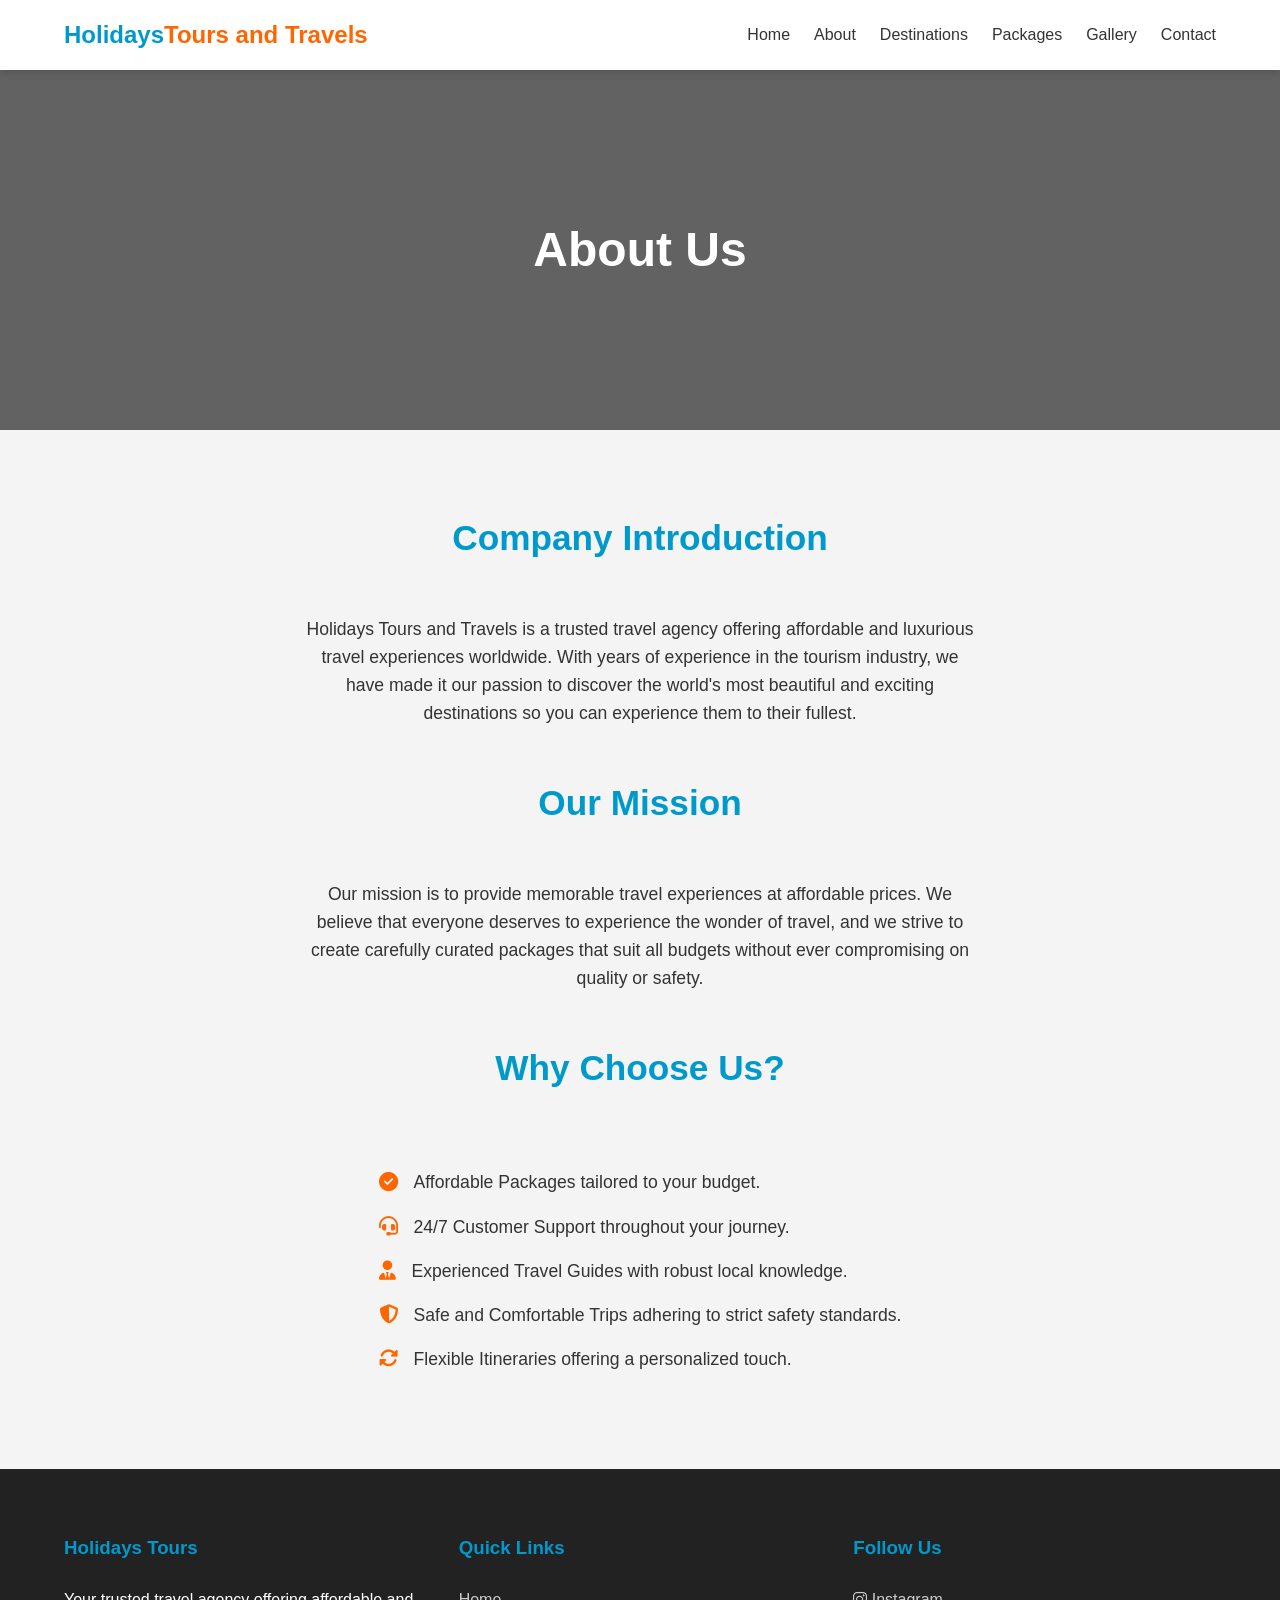
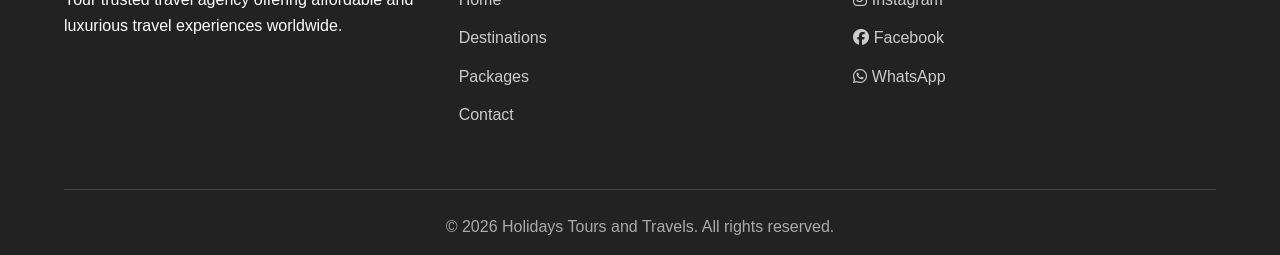
<file: about.html>
<html>
<head>
    <title>About Us | Holidays Tours and Travels</title>
    <link rel="stylesheet" href="holiday.css">
    <link rel="stylesheet" href="https://cdnjs.cloudflare.com/ajax/libs/font-awesome/6.4.0/css/all.min.css">
</head>

<body>
    <header class="navbar">
        <a href="index.html" class="logo">Holidays<span>Tours and Travels</span></a>
        <input type="checkbox" id="menu-btn" class="menu-toggle">
        <label for="menu-btn" class="hamburger">&#9776;</label>
        <ul class="nav-links">
            <li><a href="index.html">Home</a></li>
            <li><a href="about.html">About</a></li>
            <li><a href="destinations.html">Destinations</a></li>
            <li><a href="packages.html">Packages</a></li>
            <li><a href="gallery.html">Gallery</a></li>
            <li><a href="contact.html">Contact</a></li>
        </ul>
    </header>

    <div class="page-header"
        style="background-image: linear-gradient(rgba(0,0,0,0.6), rgba(0,0,0,0.6)), url('https://images.unsplash.com/photo-1501785888041-af3ef285b470?w=1920&auto=format&fit=crop');">
        <h1>About Us</h1>
    </div>

    <section class="section about-preview">
        <h2 class="section-title">Company Introduction</h2>
        <p>Holidays Tours and Travels is a trusted travel agency offering affordable and luxurious travel experiences
            worldwide. With years of experience in the tourism industry, we have made it our passion to discover the
            world's most beautiful and exciting destinations so you can experience them to their fullest.</p>

        <h2 class="section-title" style="margin-top: 3rem;">Our Mission</h2>
        <p>Our mission is to provide memorable travel experiences at affordable prices. We believe that everyone
            deserves to experience the wonder of travel, and we strive to create carefully curated packages that suit
            all budgets without ever compromising on quality or safety.</p>

        <h2 class="section-title" style="margin-top: 3rem;">Why Choose Us?</h2>
        <ul class="feature-list">
            <li><i class="fas fa-check-circle"></i> Affordable Packages tailored to your budget.</li>
            <li><i class="fas fa-headset"></i> 24/7 Customer Support throughout your journey.</li>
            <li><i class="fas fa-user-tie"></i> Experienced Travel Guides with robust local knowledge.</li>
            <li><i class="fas fa-shield-alt"></i> Safe and Comfortable Trips adhering to strict safety standards.</li>
            <li><i class="fas fa-sync-alt"></i> Flexible Itineraries offering a personalized touch.</li>
        </ul>
    </section>

    <footer>
        <div class="footer-grid">
            <div class="footer-col">
                <h3>Holidays Tours</h3>
                <p>Your trusted travel agency offering affordable and luxurious travel experiences worldwide.</p>
            </div>
            <div class="footer-col">
                <h3>Quick Links</h3>
                <ul class="footer-links">
                    <li><a href="index.html">Home</a></li>
                    <li><a href="destinations.html">Destinations</a></li>
                    <li><a href="packages.html">Packages</a></li>
                    <li><a href="contact.html">Contact</a></li>
                </ul>
            </div>
            <div class="footer-col">
                <h3>Follow Us</h3>
                <ul class="footer-links">
                    <li><a href="#"><i class="fab fa-instagram"></i> Instagram</a></li>
                    <li><a href="#"><i class="fab fa-facebook"></i> Facebook</a></li>
                    <li><a href="#"><i class="fab fa-whatsapp"></i> WhatsApp</a></li>
                </ul>
            </div>
        </div>
        <div class="footer-bottom">
            <p>&copy; 2026 Holidays Tours and Travels. All rights reserved.</p>
        </div>
    </footer>
</body>

</html>
</file>
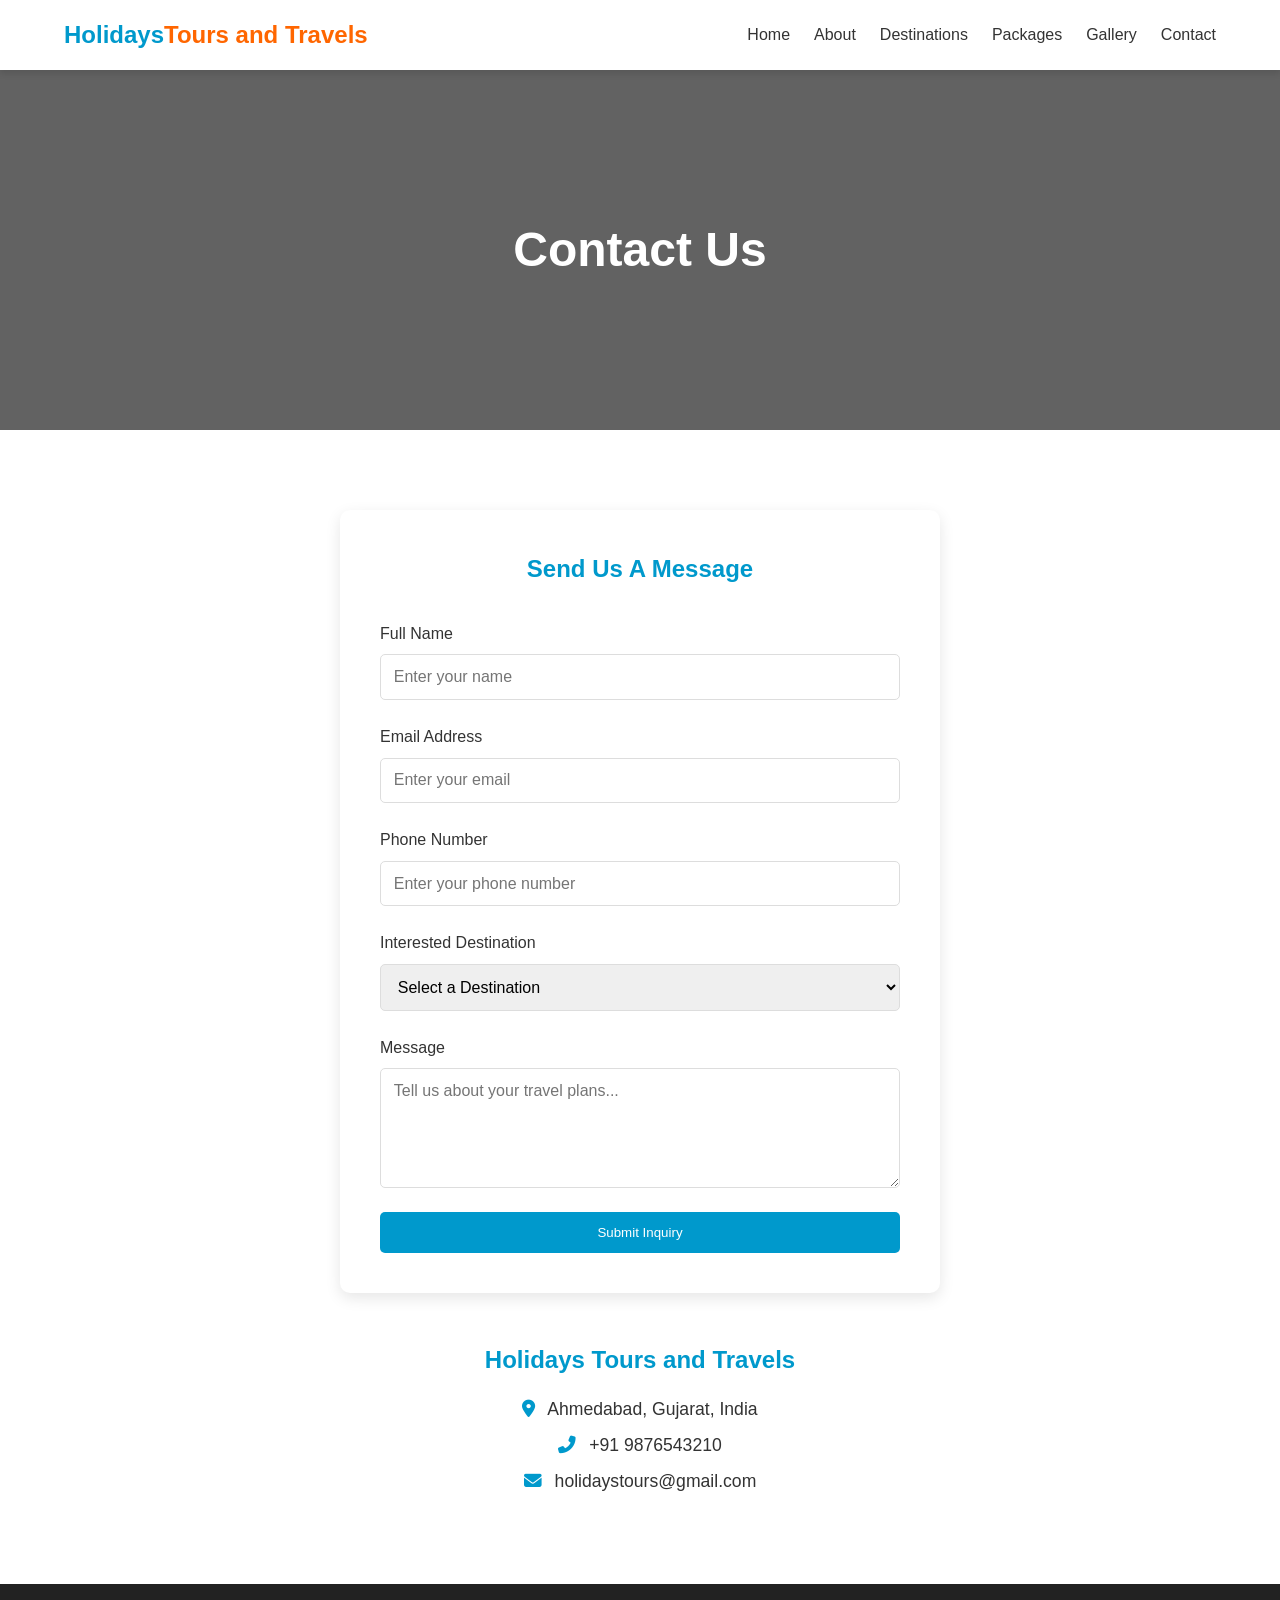
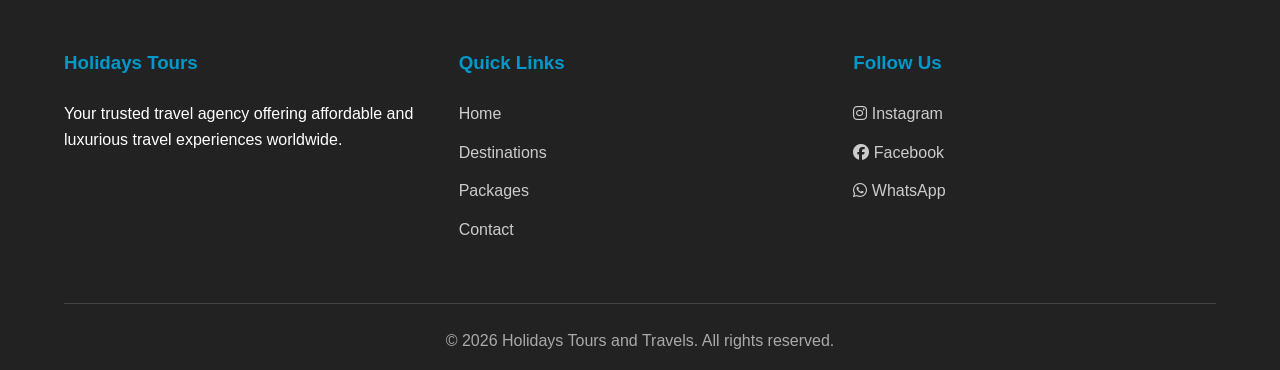
<file: contact.html>
<html>
<head>
    <title>Contact Us | Holidays Tours and Travels</title>
    <link rel="stylesheet" href="holiday.css">
    <link rel="stylesheet" href="https://cdnjs.cloudflare.com/ajax/libs/font-awesome/6.4.0/css/all.min.css">
</head>

<body>
    <header class="navbar">
        <a href="index.html" class="logo">Holidays<span>Tours and Travels</span></a>
        <input type="checkbox" id="menu-btn" class="menu-toggle">
        <label for="menu-btn" class="hamburger">&#9776;</label>
        <ul class="nav-links">
            <li><a href="index.html">Home</a></li>
            <li><a href="about.html">About</a></li>
            <li><a href="destinations.html">Destinations</a></li>
            <li><a href="packages.html">Packages</a></li>
            <li><a href="gallery.html">Gallery</a></li>
            <li><a href="contact.html">Contact</a></li>
        </ul>
    </header>

    <div class="page-header"
        style="background-image: linear-gradient(rgba(0,0,0,0.6), rgba(0,0,0,0.6)), url('https://images.unsplash.com/photo-1516738901171-8eb4fc13bd20?w=1920&auto=format&fit=crop');">
        <h1>Contact Us</h1>
    </div>

    <section class="section bg-light">
        <div class="contact-form">
            <h2 style="text-align: center; color: var(--primary); margin-bottom: 2rem;">Send Us A Message</h2>
            <form action="#" method="POST">
                <div class="form-group">
                    <label for="name">Full Name</label>
                    <input type="text" id="name" placeholder="Enter your name" required>
                </div>
                <div class="form-group">
                    <label for="email">Email Address</label>
                    <input type="email" id="email" placeholder="Enter your email" required>
                </div>
                <div class="form-group">
                    <label for="phone">Phone Number</label>
                    <input type="tel" id="phone" placeholder="Enter your phone number" required>
                </div>
                <div class="form-group">
                    <label for="destination">Interested Destination</label>
                    <select id="destination">
                        <option value="chardham">Select a Destination</option>
                        <option value="goa">Goa</option>
                        <option value="manali">Manali</option>
                        <option value="dubai">Dubai</option>
                        <option value="bali">Bali</option>
                        <option value="kashmir">Kashmir</option>
                        <option value="thailand">Thailand</option>
                        <option value="munnar">Munnar (Kerala)</option>
                        <option value="udaipur">Udaipur</option>  
                         <option value="leh-ladakh">Leh Ladakh</option>
                         <option value="sikkim">Sikkim</option>
                        <option value="andaman">Andaman Islands</option>
                        <option value="jaisalmer">Jaisalmer</option>
                    <option value="hampi">Hampi</option>
                    <option value="meghalaya">Meghalaya</option>
                    <option value="varanasi">Varanasi</option>
                         <option value="auli">Auli</option>
                        <option value="other">Other</option>
                    </select>
                </div>
                <div class="form-group">
                    <label for="message">Message</label>
                    <textarea id="message" placeholder="Tell us about your travel plans..." required></textarea>
                </div>
                <button type="submit" class="btn" style="width: 100%;">Submit Inquiry</button>
            </form>
        </div>

        <div class="contact-details">
            <h3 style="color: var(--primary); margin-bottom: 1rem; font-size: 1.5rem;">Holidays Tours and Travels</h3>
            <p><i class="fas fa-map-marker-alt"></i> Ahmedabad, Gujarat, India</p>
            <p><i class="fas fa-phone-alt"></i> +91 9876543210</p>
            <p><i class="fas fa-envelope"></i> holidaystours@gmail.com</p>
        </div>
    </section>

    <footer>
        <div class="footer-grid">
            <div class="footer-col">
                <h3>Holidays Tours</h3>
                <p>Your trusted travel agency offering affordable and luxurious travel experiences worldwide.</p>
            </div>
            <div class="footer-col">
                <h3>Quick Links</h3>
                <ul class="footer-links">
                    <li><a href="index.html">Home</a></li>
                    <li><a href="destinations.html">Destinations</a></li>
                    <li><a href="packages.html">Packages</a></li>
                    <li><a href="contact.html">Contact</a></li>
                </ul>
            </div>
            <div class="footer-col">
                <h3>Follow Us</h3>
                <ul class="footer-links">
                    <li><a href="#"><i class="fab fa-instagram"></i> Instagram</a></li>
                    <li><a href="#"><i class="fab fa-facebook"></i> Facebook</a></li>
                    <li><a href="#"><i class="fab fa-whatsapp"></i> WhatsApp</a></li>
                </ul>
            </div>
        </div>
        <div class="footer-bottom">
            <p>&copy; 2026 Holidays Tours and Travels. All rights reserved.</p>
        </div>
    </footer>
</body>

</html>
</file>
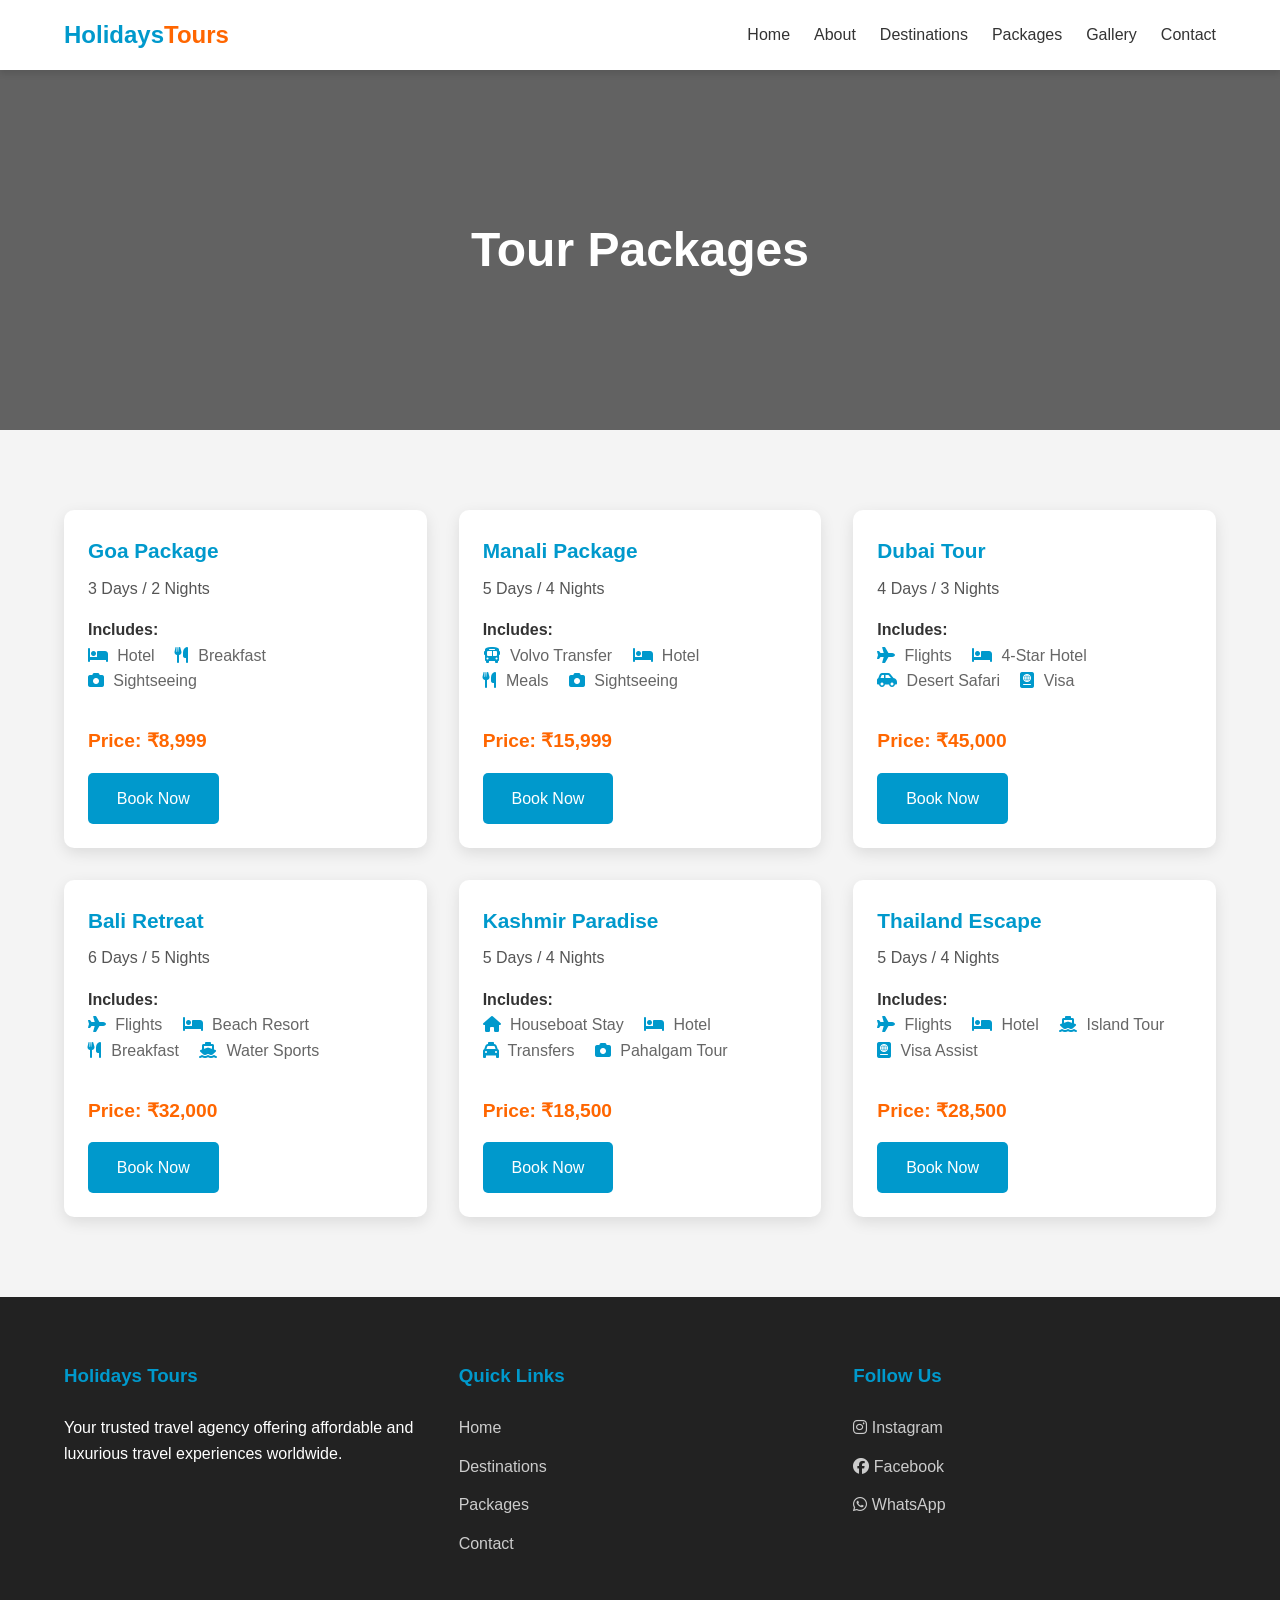
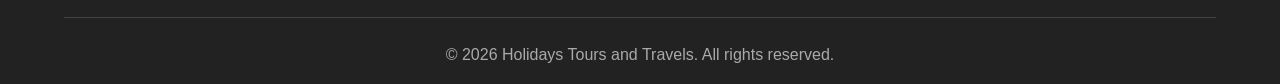
<file: home.html>
<!DOCTYPE html>
<html lang="en">

<head>
    <meta charset="UTF-8">
    <meta name="viewport" content="width=device-width, initial-scale=1.0">
    <title>Packages | Holidays Tours and Travels</title>
    <link rel="stylesheet" href="holiday.css">
    <link rel="stylesheet" href="https://cdnjs.cloudflare.com/ajax/libs/font-awesome/6.4.0/css/all.min.css">
</head>

<body>
    <header class="navbar">
        <a href="index.html" class="logo">Holidays<span>Tours</span></a>
        <input type="checkbox" id="menu-btn" class="menu-toggle">
        <label for="menu-btn" class="hamburger">&#9776;</label>
        <ul class="nav-links">
            <li><a href="index.html">Home</a></li>
            <li><a href="about.html">About</a></li>
            <li><a href="destinations.html">Destinations</a></li>
            <li><a href="packages.html">Packages</a></li>
            <li><a href="gallery.html">Gallery</a></li>
            <li><a href="contact.html">Contact</a></li>
        </ul>
    </header>

    <div class="page-header"
        style="background-image: linear-gradient(rgba(0,0,0,0.6), rgba(0,0,0,0.6)), url('https://images.unsplash.com/photo-1436491865332-7a61a109cc05?w=1920&auto=format&fit=crop');">
        <h1>Tour Packages</h1>
    </div>

    <section class="section">
        <div class="grid">
            <div class="card">
                <div class="card-content">
                    <h3 class="card-title">Goa Package</h3>
                    <p style="margin-bottom: 1rem; color: #555;">3 Days / 2 Nights</p>
                    <p><strong>Includes:</strong></p>
                    <ul class="package-includes">
                        <li><i class="fas fa-bed"></i> Hotel</li>
                        <li><i class="fas fa-utensils"></i> Breakfast</li>
                        <li><i class="fas fa-camera"></i> Sightseeing</li>
                    </ul>
                    <p class="card-price">Price: ₹8,999</p>
                    <a href="contact.html" class="btn">Book Now</a>
                </div>
            </div>

            <div class="card">
                <div class="card-content">
                    <h3 class="card-title">Manali Package</h3>
                    <p style="margin-bottom: 1rem; color: #555;">5 Days / 4 Nights</p>
                    <p><strong>Includes:</strong></p>
                    <ul class="package-includes">
                        <li><i class="fas fa-bus"></i> Volvo Transfer</li>
                        <li><i class="fas fa-bed"></i> Hotel</li>
                        <li><i class="fas fa-utensils"></i> Meals</li>
                        <li><i class="fas fa-camera"></i> Sightseeing</li>
                    </ul>
                    <p class="card-price">Price: ₹15,999</p>
                    <a href="contact.html" class="btn">Book Now</a>
                </div>
            </div>

            <div class="card">
                <div class="card-content">
                    <h3 class="card-title">Dubai Tour</h3>
                    <p style="margin-bottom: 1rem; color: #555;">4 Days / 3 Nights</p>
                    <p><strong>Includes:</strong></p>
                    <ul class="package-includes">
                        <li><i class="fas fa-plane"></i> Flights</li>
                        <li><i class="fas fa-bed"></i> 4-Star Hotel</li>
                        <li><i class="fas fa-car-side"></i> Desert Safari</li>
                        <li><i class="fas fa-passport"></i> Visa</li>
                    </ul>
                    <p class="card-price">Price: ₹45,000</p>
                    <a href="contact.html" class="btn">Book Now</a>
                </div>
            </div>

            <div class="card">
                <div class="card-content">
                    <h3 class="card-title">Bali Retreat</h3>
                    <p style="margin-bottom: 1rem; color: #555;">6 Days / 5 Nights</p>
                    <p><strong>Includes:</strong></p>
                    <ul class="package-includes">
                        <li><i class="fas fa-plane"></i> Flights</li>
                        <li><i class="fas fa-bed"></i> Beach Resort</li>
                        <li><i class="fas fa-utensils"></i> Breakfast</li>
                        <li><i class="fas fa-ship"></i> Water Sports</li>
                    </ul>
                    <p class="card-price">Price: ₹32,000</p>
                    <a href="contact.html" class="btn">Book Now</a>
                </div>
            </div>

            <div class="card">
                <div class="card-content">
                    <h3 class="card-title">Kashmir Paradise</h3>
                    <p style="margin-bottom: 1rem; color: #555;">5 Days / 4 Nights</p>
                    <p><strong>Includes:</strong></p>
                    <ul class="package-includes">
                        <li><i class="fas fa-home"></i> Houseboat Stay</li>
                        <li><i class="fas fa-bed"></i> Hotel</li>
                        <li><i class="fas fa-taxi"></i> Transfers</li>
                        <li><i class="fas fa-camera"></i> Pahalgam Tour</li>
                    </ul>
                    <p class="card-price">Price: ₹18,500</p>
                    <a href="contact.html" class="btn">Book Now</a>
                </div>
            </div>

            <div class="card">
                <div class="card-content">
                    <h3 class="card-title">Thailand Escape</h3>
                    <p style="margin-bottom: 1rem; color: #555;">5 Days / 4 Nights</p>
                    <p><strong>Includes:</strong></p>
                    <ul class="package-includes">
                        <li><i class="fas fa-plane"></i> Flights</li>
                        <li><i class="fas fa-bed"></i> Hotel</li>
                        <li><i class="fas fa-ship"></i> Island Tour</li>
                        <li><i class="fas fa-passport"></i> Visa Assist</li>
                    </ul>
                    <p class="card-price">Price: ₹28,500</p>
                    <a href="contact.html" class="btn">Book Now</a>
                </div>
            </div>
        </div>
    </section>

    <footer>
        <div class="footer-grid">
            <div class="footer-col">
                <h3>Holidays Tours</h3>
                <p>Your trusted travel agency offering affordable and luxurious travel experiences worldwide.</p>
            </div>
            <div class="footer-col">
                <h3>Quick Links</h3>
                <ul class="footer-links">
                    <li><a href="index.html">Home</a></li>
                    <li><a href="destinations.html">Destinations</a></li>
                    <li><a href="packages.html">Packages</a></li>
                    <li><a href="contact.html">Contact</a></li>
                </ul>
            </div>
            <div class="footer-col">
                <h3>Follow Us</h3>
                <ul class="footer-links">
                    <li><a href="#"><i class="fab fa-instagram"></i> Instagram</a></li>
                    <li><a href="#"><i class="fab fa-facebook"></i> Facebook</a></li>
                    <li><a href="#"><i class="fab fa-whatsapp"></i> WhatsApp</a></li>
                </ul>
            </div>
        </div>
        <div class="footer-bottom">
            <p>&copy; 2026 Holidays Tours and Travels. All rights reserved.</p>
        </div>
    </footer>
</body>

</html>
</file>
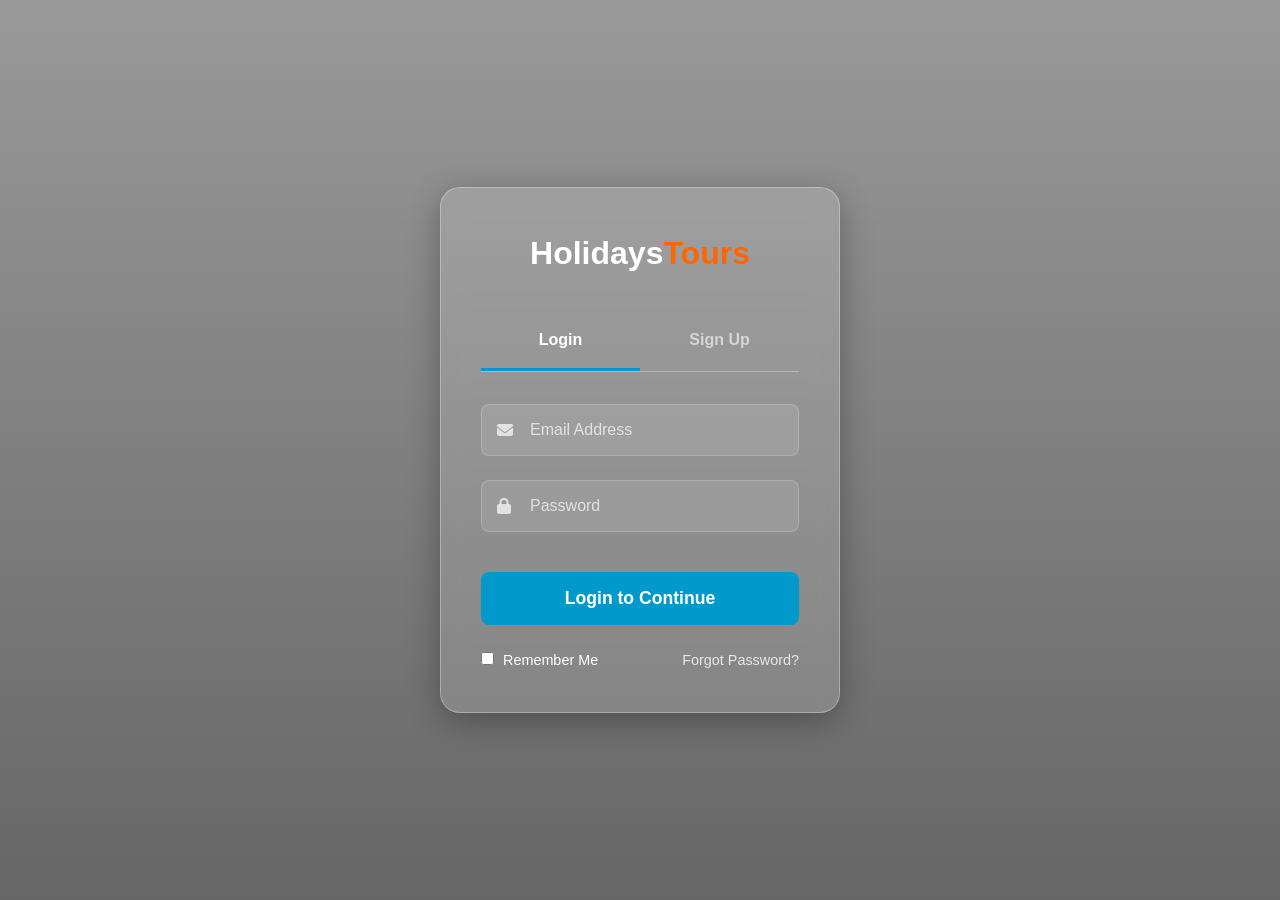
<file: login.html>
<!DOCTYPE html>
<html lang="en">
<head>
    <meta charset="UTF-8">
    <meta name="viewport" content="width=device-width, initial-scale=1.0">
    <title>Login / Sign Up | Holidays Tours and Travels</title>
    <link rel="stylesheet" href="holiday.css">
    <link rel="stylesheet" href="https://cdnjs.cloudflare.com/ajax/libs/font-awesome/6.4.0/css/all.min.css">
</head>
<body class="login-body">

    <div class="auth-container">
        <div class="auth-logo">Holidays<span>Tours</span></div>
        
        <div class="tabs">
            <div class="tab active" id="tab-login" onclick="toggleForm('login')">Login</div>
            <div class="tab" id="tab-signup" onclick="toggleForm('signup')">Sign Up</div>
        </div>

        <!-- Login Form -->
        <form class="login-form" id="login-form" onsubmit="event.preventDefault(); window.location.href='index.html';">
            <div class="form-group">
                <i class="fas fa-envelope"></i>
                <input type="email" placeholder="Email Address" required>
            </div>
            <div class="form-group">
                <i class="fas fa-lock"></i>
                <input type="password" placeholder="Password" required>
            </div>
            <button type="submit" class="btn-auth">Login to Continue</button>
            <div class="extra-links">
                <label style="cursor: pointer;"><input type="checkbox" style="margin-right: 5px;"> Remember Me</label>
                <a href="#">Forgot Password?</a>
            </div>
        </form>

        <!-- Sign Up Form -->
        <form class="signup-form" id="signup-form" onsubmit="event.preventDefault(); window.location.href='index.html';">
            <div class="form-group">
                <i class="fas fa-user"></i>
                <input type="text" placeholder="Full Name" required>
            </div>
            <div class="form-group">
                <i class="fas fa-envelope"></i>
                <input type="email" placeholder="Email Address" required>
            </div>
            <div class="form-group">
                <i class="fas fa-lock"></i>
                <input type="password" placeholder="Create Password" required>
            </div>
            <button type="submit" class="btn-auth">Create Account</button>
        </form>
    </div>

    <script>
        function toggleForm(type) {
            const loginForm = document.getElementById('login-form');
            const signupForm = document.getElementById('signup-form');
            const tabLogin = document.getElementById('tab-login');
            const tabSignup = document.getElementById('tab-signup');

            if(type === 'login') {
                loginForm.style.display = 'block';
                signupForm.style.display = 'none';
                tabLogin.classList.add('active');
                tabSignup.classList.remove('active');
            } else {
                loginForm.style.display = 'none';
                signupForm.style.display = 'block';
                tabLogin.classList.remove('active');
                tabSignup.classList.add('active');
            }
        }
    </script>
</body>
</html>
</file>
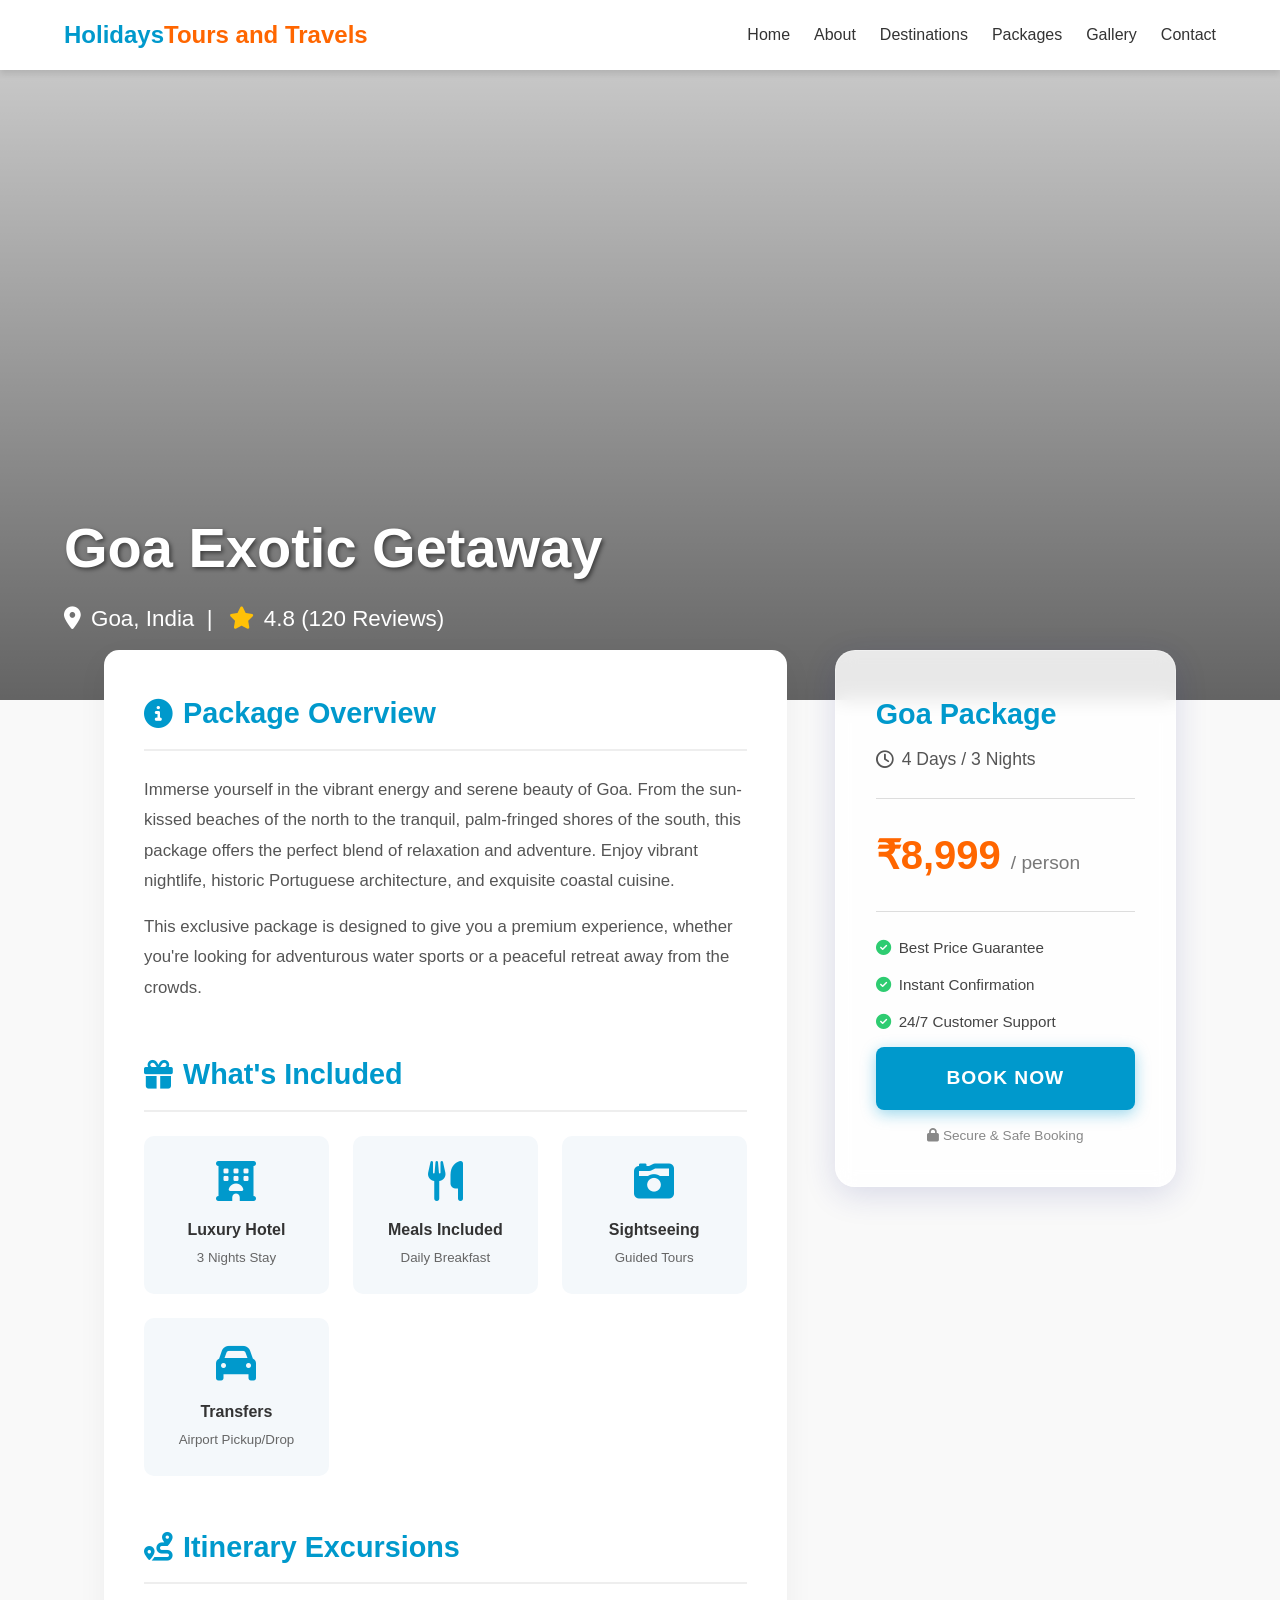
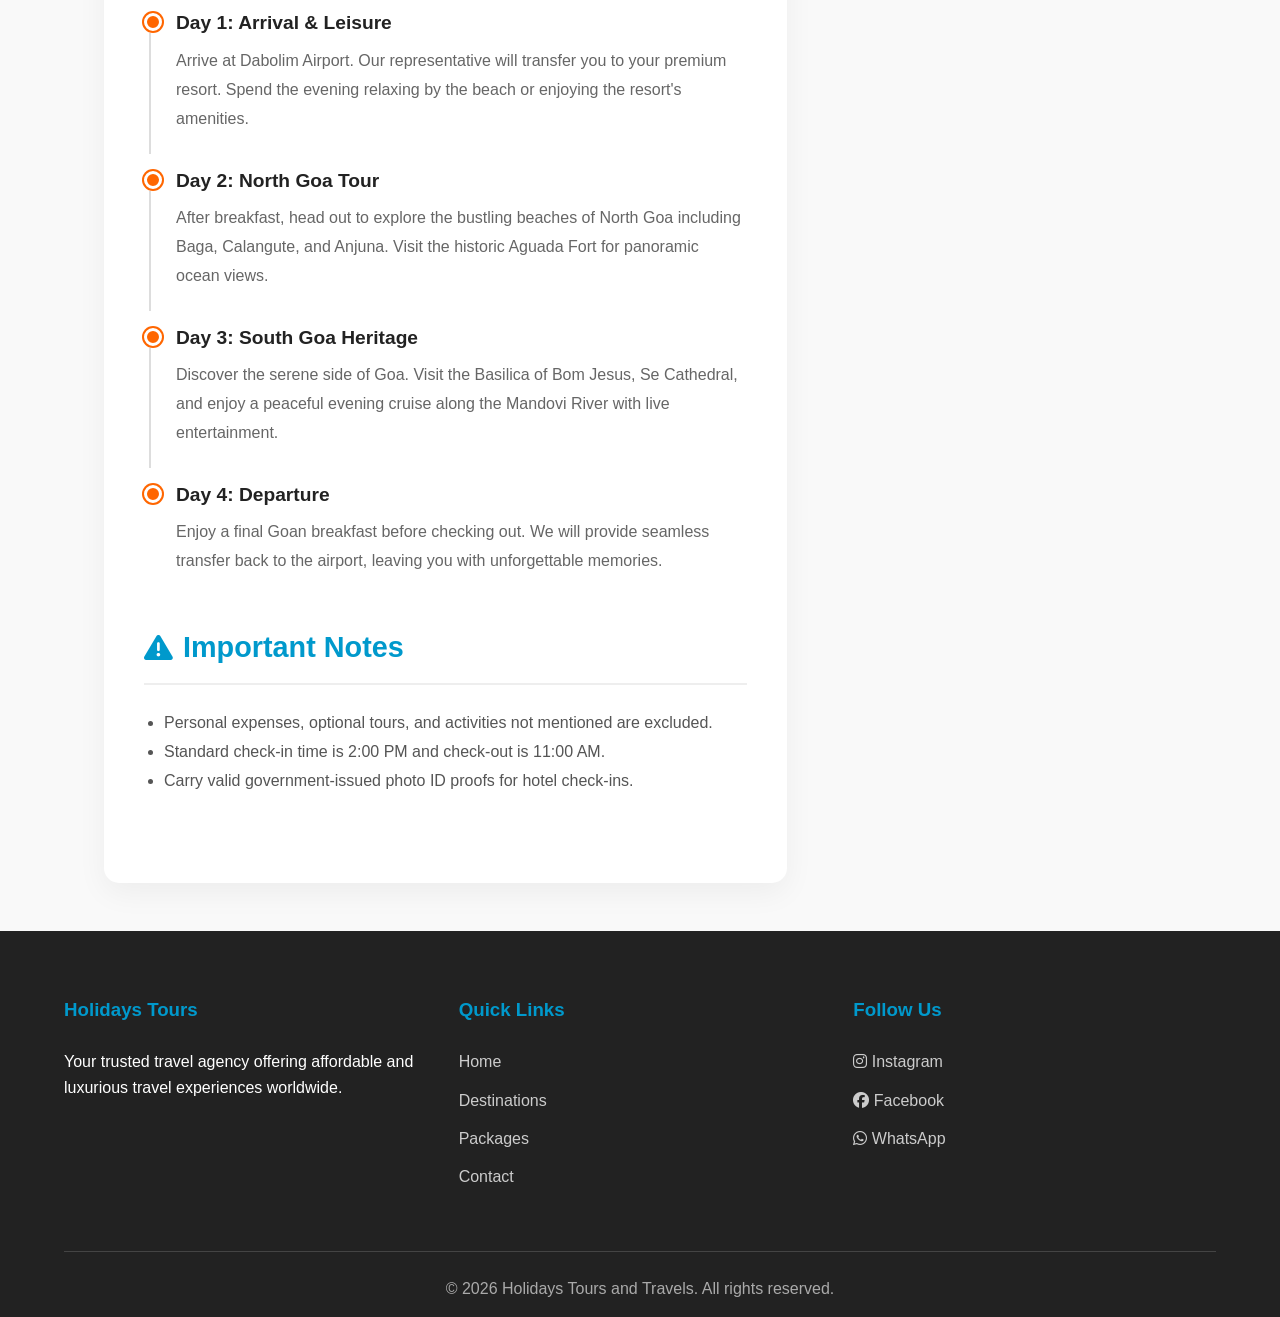
<file: package-details.html>
<!DOCTYPE html>
<html lang="en">

<head>
    <meta charset="UTF-8">
    <meta name="viewport" content="width=device-width, initial-scale=1.0">
    <title>Package Details | Holidays Tours and Travels</title>
    <link rel="stylesheet" href="holiday.css">
    <link rel="stylesheet" href="https://cdnjs.cloudflare.com/ajax/libs/font-awesome/6.4.0/css/all.min.css">
</head>

<body class="pd-body">
    <!-- Navbar -->
    <header class="navbar">
        <a href="index.html" class="logo">Holidays<span>Tours and Travels</span></a>
        <input type="checkbox" id="menu-btn" class="menu-toggle">
        <label for="menu-btn" class="hamburger">&#9776;</label>
        <ul class="nav-links">
            <li><a href="index.html">Home</a></li>
            <li><a href="about.html">About</a></li>
            <li><a href="destinations.html">Destinations</a></li>
            <li><a href="packages.html">Packages</a></li>
            <li><a href="gallery.html">Gallery</a></li>
            <li><a href="contact.html">Contact</a></li>
        </ul>
    </header>

    <!-- Specific Hero -->
    <section class="pd-hero">
        <div class="pd-hero-content">
            <h1>Goa Exotic Getaway</h1>
            <div class="subtitle">
                <i class="fas fa-map-marker-alt"></i> Goa, India 
                &nbsp;|&nbsp; 
                <i class="fas fa-star" style="color:#ffc107;"></i> 4.8 (120 Reviews)
            </div>
        </div>
    </section>

    <!-- Content Container -->
    <div class="pd-container">
        <!-- Left Container: Details -->
        <div class="pd-details">
            <div class="pd-section">
                <h2 class="pd-section-title"><i class="fas fa-info-circle"></i> Package Overview</h2>
                <p>Immerse yourself in the vibrant energy and serene beauty of Goa. From the sun-kissed beaches of the north to the tranquil, palm-fringed shores of the south, this package offers the perfect blend of relaxation and adventure. Enjoy vibrant nightlife, historic Portuguese architecture, and exquisite coastal cuisine.</p>
                <p>This exclusive package is designed to give you a premium experience, whether you're looking for adventurous water sports or a peaceful retreat away from the crowds.</p>
            </div>

            <div class="pd-section">
                <h2 class="pd-section-title"><i class="fas fa-gift"></i> What's Included</h2>
                <div class="includes-grid">
                    <div class="include-item">
                        <i class="fas fa-hotel"></i>
                        <span>Luxury Hotel</span>
                        <small style="color:#666; margin-top:5px; display:block;">3 Nights Stay</small>
                    </div>
                    <div class="include-item">
                        <i class="fas fa-utensils"></i>
                        <span>Meals Included</span>
                        <small style="color:#666; margin-top:5px; display:block;">Daily Breakfast</small>
                    </div>
                    <div class="include-item">
                        <i class="fas fa-camera-retro"></i>
                        <span>Sightseeing</span>
                        <small style="color:#666; margin-top:5px; display:block;">Guided Tours</small>
                    </div>
                    <div class="include-item">
                        <i class="fas fa-car"></i>
                        <span>Transfers</span>
                        <small style="color:#666; margin-top:5px; display:block;">Airport Pickup/Drop</small>
                    </div>
                </div>
            </div>

            <div class="pd-section">
                <h2 class="pd-section-title"><i class="fas fa-route"></i> Itinerary Excursions</h2>
                <ul class="itinerary">
                    <li>
                        <h4>Day 1: Arrival & Leisure</h4>
                        <p>Arrive at Dabolim Airport. Our representative will transfer you to your premium resort. Spend the evening relaxing by the beach or enjoying the resort's amenities.</p>
                    </li>
                    <li>
                        <h4>Day 2: North Goa Tour</h4>
                        <p>After breakfast, head out to explore the bustling beaches of North Goa including Baga, Calangute, and Anjuna. Visit the historic Aguada Fort for panoramic ocean views.</p>
                    </li>
                    <li>
                        <h4>Day 3: South Goa Heritage</h4>
                        <p>Discover the serene side of Goa. Visit the Basilica of Bom Jesus, Se Cathedral, and enjoy a peaceful evening cruise along the Mandovi River with live entertainment.</p>
                    </li>
                    <li>
                        <h4>Day 4: Departure</h4>
                        <p>Enjoy a final Goan breakfast before checking out. We will provide seamless transfer back to the airport, leaving you with unforgettable memories.</p>
                    </li>
                </ul>
            </div>
            
            <div class="pd-section">
                <h2 class="pd-section-title"><i class="fas fa-exclamation-triangle"></i> Important Notes</h2>
                <ul style="padding-left: 20px; color:#555; line-height: 1.8;">
                    <li>Personal expenses, optional tours, and activities not mentioned are excluded.</li>
                    <li>Standard check-in time is 2:00 PM and check-out is 11:00 AM.</li>
                    <li>Carry valid government-issued photo ID proofs for hotel check-ins.</li>
                </ul>
            </div>
        </div>

        <!-- Right Container: Sticky Booking Sidebar -->
        <div class="pd-sidebar">
            <div class="booking-card">
                <h3>Goa Package</h3>
                <div class="booking-duration">
                    <i class="far fa-clock"></i> 4 Days / 3 Nights
                </div>
                
                <div class="booking-price">
                    ₹8,999 <span>/ person</span>
                </div>
                
                <ul class="booking-features">
                    <li><i class="fas fa-check-circle"></i> Best Price Guarantee</li>
                    <li><i class="fas fa-check-circle"></i> Instant Confirmation</li>
                    <li><i class="fas fa-check-circle"></i> 24/7 Customer Support</li>
                </ul>

                <a href="contact.html" class="btn-book-now">
                    Book Now
                </a>
                
                <p style="text-align: center; margin-top: 15px; font-size: 0.85rem; color: #888;">
                    <i class="fas fa-lock"></i> Secure & Safe Booking
                </p>
            </div>
        </div>
    </div>

    <!-- Footer -->
    <footer>
        <div class="footer-grid">
            <div class="footer-col">
                <h3>Holidays Tours</h3>
                <p>Your trusted travel agency offering affordable and luxurious travel experiences worldwide.</p>
            </div>
            <div class="footer-col">
                <h3>Quick Links</h3>
                <ul class="footer-links">
                    <li><a href="index.html">Home</a></li>
                    <li><a href="destinations.html">Destinations</a></li>
                    <li><a href="packages.html">Packages</a></li>
                    <li><a href="contact.html">Contact</a></li>
                </ul>
            </div>
            <div class="footer-col">
                <h3>Follow Us</h3>
                <ul class="footer-links">
                    <li><a href="#"><i class="fab fa-instagram"></i> Instagram</a></li>
                    <li><a href="#"><i class="fab fa-facebook"></i> Facebook</a></li>
                    <li><a href="#"><i class="fab fa-whatsapp"></i> WhatsApp</a></li>
                </ul>
            </div>
        </div>
        <div class="footer-bottom">
            <p>&copy; 2026 Holidays Tours and Travels. All rights reserved.</p>
        </div>
    </footer>
    <script>
        document.addEventListener('DOMContentLoaded', () => {
            const params = new URLSearchParams(window.location.search);
            const loc = params.get('loc');
            const price = params.get('price');
            const img = params.get('img');
            
            // Destinations Dictionary for Dynamic Injection
            const destinations = {
                'Goa': {
                    desc1: 'Immerse yourself in the vibrant energy and serene beauty of Goa. From the sun-kissed beaches of the north to the tranquil, palm-fringed shores of the south, this package offers the perfect blend of relaxation and adventure.',
                    desc2: 'Enjoy vibrant nightlife, historic Portuguese architecture, and exquisite coastal cuisine. This exclusive package is designed for a premium getaway.',
                    itinerary: [
                        { title: 'Day 1: Arrival & Leisure', text: 'Arrive at Dabolim Airport. Transfer to your premium resort. Spend the evening relaxing by the beach.' },
                        { title: 'Day 2: North Goa Tour', text: 'Head out to explore the bustling beaches of North Goa including Baga and Calangute. Visit Aguada Fort.' },
                        { title: 'Day 3: South Goa Heritage', text: 'Visit the Basilica of Bom Jesus, Se Cathedral, and enjoy a peaceful evening cruise along the Mandovi River.' },
                        { title: 'Day 4: Departure', text: 'Enjoy a final Goan breakfast before checking out. Seamless transfer back to the airport.' }
                    ],
                    duration: '4 Days / 3 Nights'
                },
                'Manali': {
                    desc1: 'Experience the magic of snow-capped peaks and serene valleys in Manali. Whether you are looking for thrilling adventure sports or peaceful mountain walks, Manali is a paradise on earth.',
                    desc2: 'Explore lush green forests, apple orchards, and cascading waterfalls in this pristine Himalayan getaway.',
                    itinerary: [
                        { title: 'Day 1: Arrival in Manali', text: 'Arrive at Manali bus stand or airport. Check into your cozy mountain-view hotel and rest up in the cool breeze.' },
                        { title: 'Day 2: Solang Valley & Adventure', text: 'Head out to Solang Valley for paragliding, zorbing, and taking in breathtaking mountain views.' },
                        { title: 'Day 3: Rohtang Pass Excursion', text: 'Travel up to the famous Rohtang Pass (subject to availability). Enjoy playing in the snow and scenic vistas.' },
                        { title: 'Day 4: Local Sightseeing & Departure', text: 'Visit Hadimba Temple and Mall Road for some last-minute shopping before heading back.' }
                    ],
                    duration: '4 Days / 3 Nights'
                },
                'Dubai': {
                    desc1: 'Step into the future with a luxurious getaway to Dubai. Experience towering skyscrapers, boundless deserts, and shopping festivals unlike anywhere else in the world.',
                    desc2: 'From the heights of the Burj Khalifa to the deep roots of the Gold Souk, modern extravagance awaits.',
                    itinerary: [
                        { title: 'Day 1: Touchdown Dubai', text: 'Arrive at Dubai International Airport. Meet your chauffeur and transfer to your 4-star hotel in the city center.' },
                        { title: 'Day 2: City Tour & Burj Khalifa', text: 'Enjoy a guided tour of Dubai. In the evening, ascend the Burj Khalifa for a spectacular view of the city.' },
                        { title: 'Day 3: Desert Safari', text: 'Get ready for thrilling dune bashing in a 4x4, followed by a traditional BBQ dinner and belly dance performance at the desert camp.' },
                        { title: 'Day 4: Departure', text: 'Complete your checkout and take the private transfer to the airport.' }
                    ],
                    duration: '4 Days / 3 Nights'
                },
                'Bali': {
                    desc1: 'Discover tropical paradise with our Bali package. From lush green rice terraces to majestic volcanic mountains and beautiful beaches, Bali offers pure tranquility.',
                    desc2: 'Experience deep spiritual culture, incredible water sports, and perfect sunsets in one of the jewels of Indonesia.',
                    itinerary: [
                        { title: 'Day 1: Welcome to Bali', text: 'Arrive at Denpasar Airport. Transfer to your beachside or Ubud villa to relax.' },
                        { title: 'Day 2: Kintamani Volcano & Ubud', text: 'Explore the artsy town of Ubud, the Sacred Monkey Forest, and catch spectacular views of Mt. Batur.' },
                        { title: 'Day 3: Water Sports & Uluwatu', text: 'Enjoy water sports at Tanjung Benoa, then head to the Uluwatu Temple perched on a cliff to watch a sunset.' },
                        { title: 'Day 4: Rest & Departure', text: 'A relaxing morning walk on the beach before checking out and heading to the airport.' }
                    ],
                    duration: '4 Days / 3 Nights'
                },
                'default': {
                    desc1: 'Discover a world of unforgettable memories on this specially curated getaway. Enjoy world-class amenities, stunning cultural sites, and beautiful local landscapes tailored just for you.',
                    desc2: 'Rejuvenate your senses with a perfect blend of exploration, excitement, and deep relaxation away from the bustling crowds.',
                    itinerary: [
                        { title: 'Day 1: Welcome & Arrival', text: 'Check into your luxurious accommodation and prepare for the journey ahead. The rest of the day is at your leisure to explore locally.' },
                        { title: 'Day 2: Highlights City Tour', text: 'A guided expedition showcasing the very best local landmarks, historical spots, and scenic areas of the destination.' },
                        { title: 'Day 3: Adventure & Leisure', text: 'Engage in optional adventure activities or simply enjoy walking through local markets and discovering authentic cuisine.' },
                        { title: 'Day 4: Departure', text: 'Say goodbye to your incredible destination with seamless transfer transportation back to the airport.' }
                    ],
                    duration: '4 Days / 3 Nights'
                }
            };
            
            if (loc) {
                // If the specific location isn't perfectly matched, default to the generic template
                let locData = destinations[loc] || destinations['default'];

                const heroTitle = document.querySelector('.pd-hero-content h1');
                if (heroTitle) heroTitle.innerHTML = loc + ' Getaway';
                
                const subtitle = document.querySelector('.pd-hero-content .subtitle');
                if (subtitle) {
                    subtitle.innerHTML = '<i class="fas fa-map-marker-alt"></i> ' + loc + ' &nbsp;|&nbsp; <i class="fas fa-star" style="color:#ffc107;"></i> 4.8 (194 Reviews)';
                }
                
                const bookingTitle = document.querySelector('.booking-card h3');
                if (bookingTitle) bookingTitle.innerHTML = loc + ' Package';
                
                document.title = loc + ' Package | Holidays Tours and Travels';
                
                // Inject Dynamic Descriptions
                const overviewSection = document.querySelectorAll('.pd-section')[0];
                if (overviewSection) {
                    const pars = overviewSection.querySelectorAll('p');
                    if (pars.length >= 2) {
                        pars[0].innerHTML = locData.desc1;
                        pars[1].innerHTML = locData.desc2;
                    }
                }
                
                // Inject Dynamic Itinerary
                const itineraryUl = document.querySelector('.itinerary');
                if (itineraryUl && locData.itinerary) {
                    let newHtml = '';
                    locData.itinerary.forEach(day => {
                        newHtml += `<li><h4>${day.title}</h4><p>${day.text}</p></li>`;
                    });
                    itineraryUl.innerHTML = newHtml;
                }
                
                // Inject Dynamic Duration
                if (locData.duration) {
                     const durEl = document.querySelector('.booking-duration');
                     if (durEl) durEl.innerHTML = '<i class="far fa-clock"></i> ' + locData.duration;
                }
            }
            
            if (price) {
                const bookingPrice = document.querySelector('.booking-price');
                if (bookingPrice) bookingPrice.innerHTML = price + ' <span>/ person</span>';
            }
            if (img) {
                const hero = document.querySelector('.pd-hero');
                if (hero) hero.style.backgroundImage = 'linear-gradient(to bottom, rgba(0,0,0,0.2), rgba(0,0,0,0.6)), url(' + img + ')';
            }
        });
    </script>
</body>
</file>
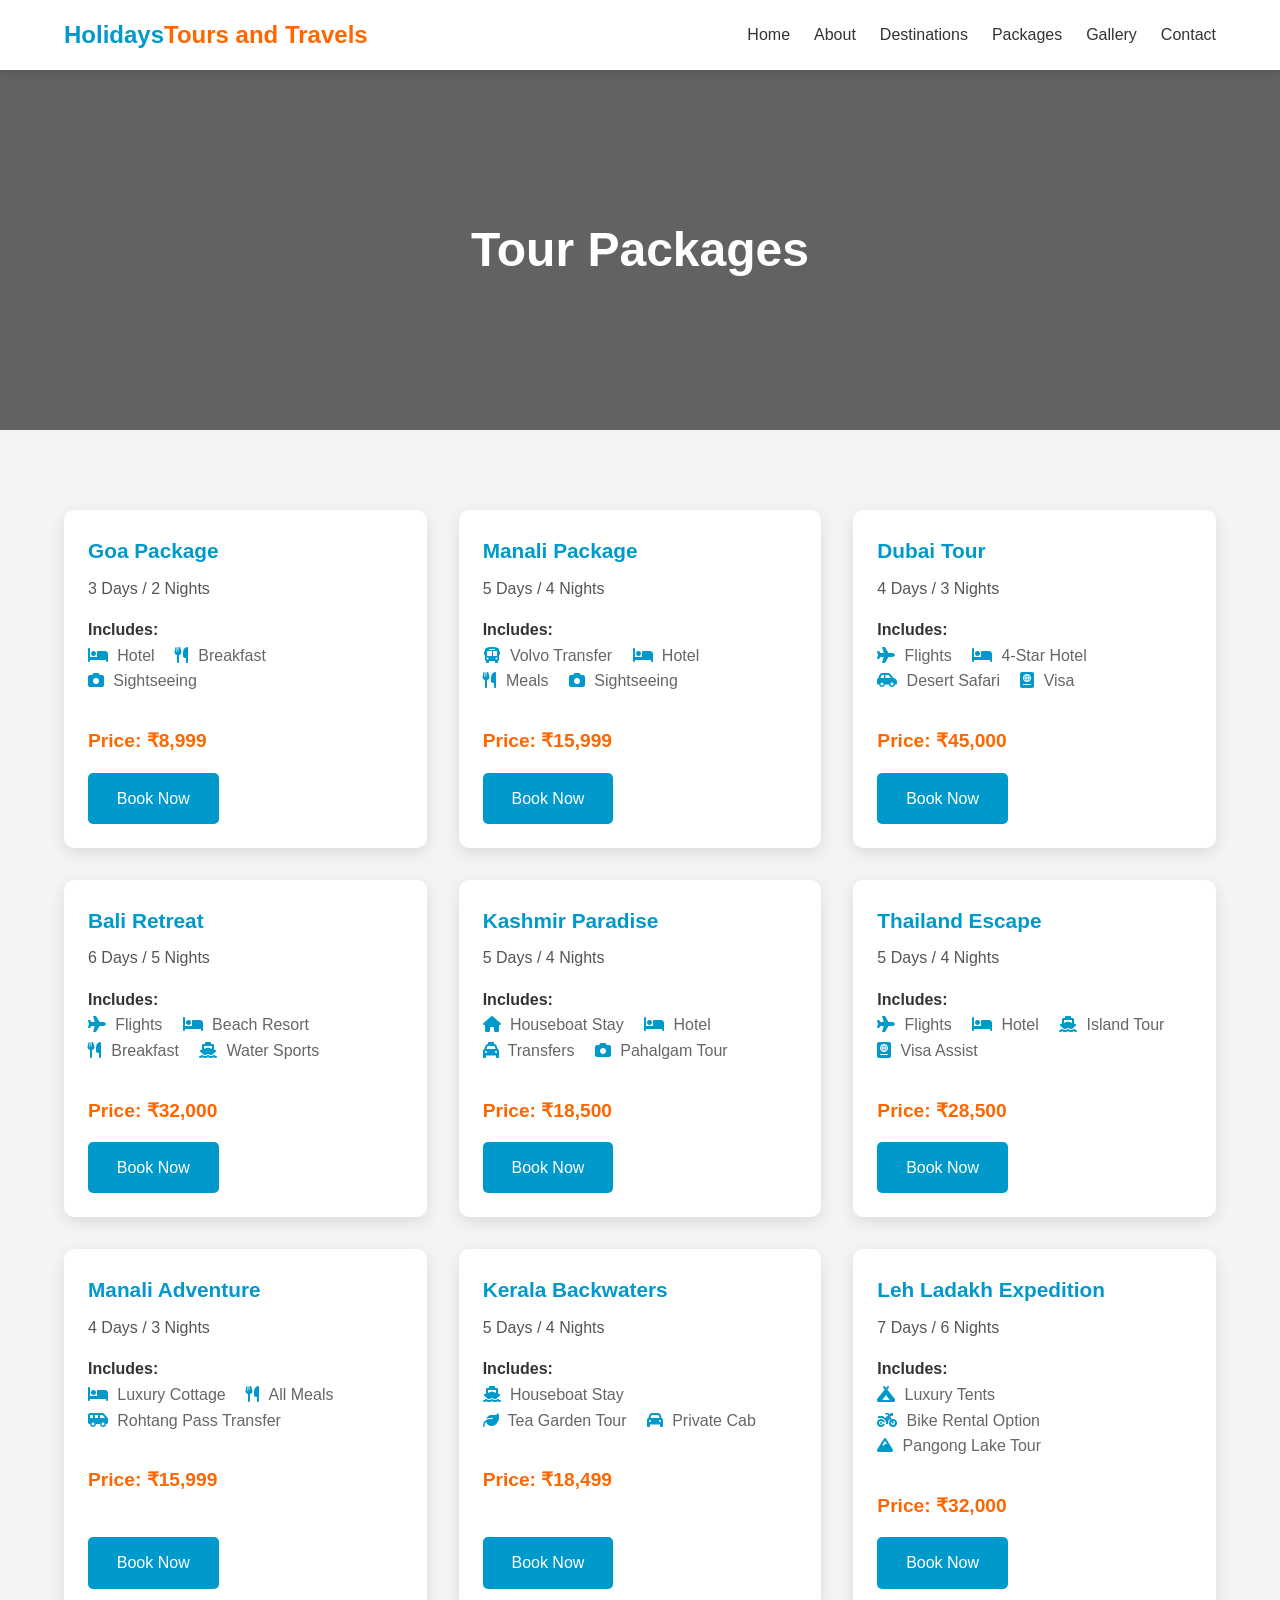
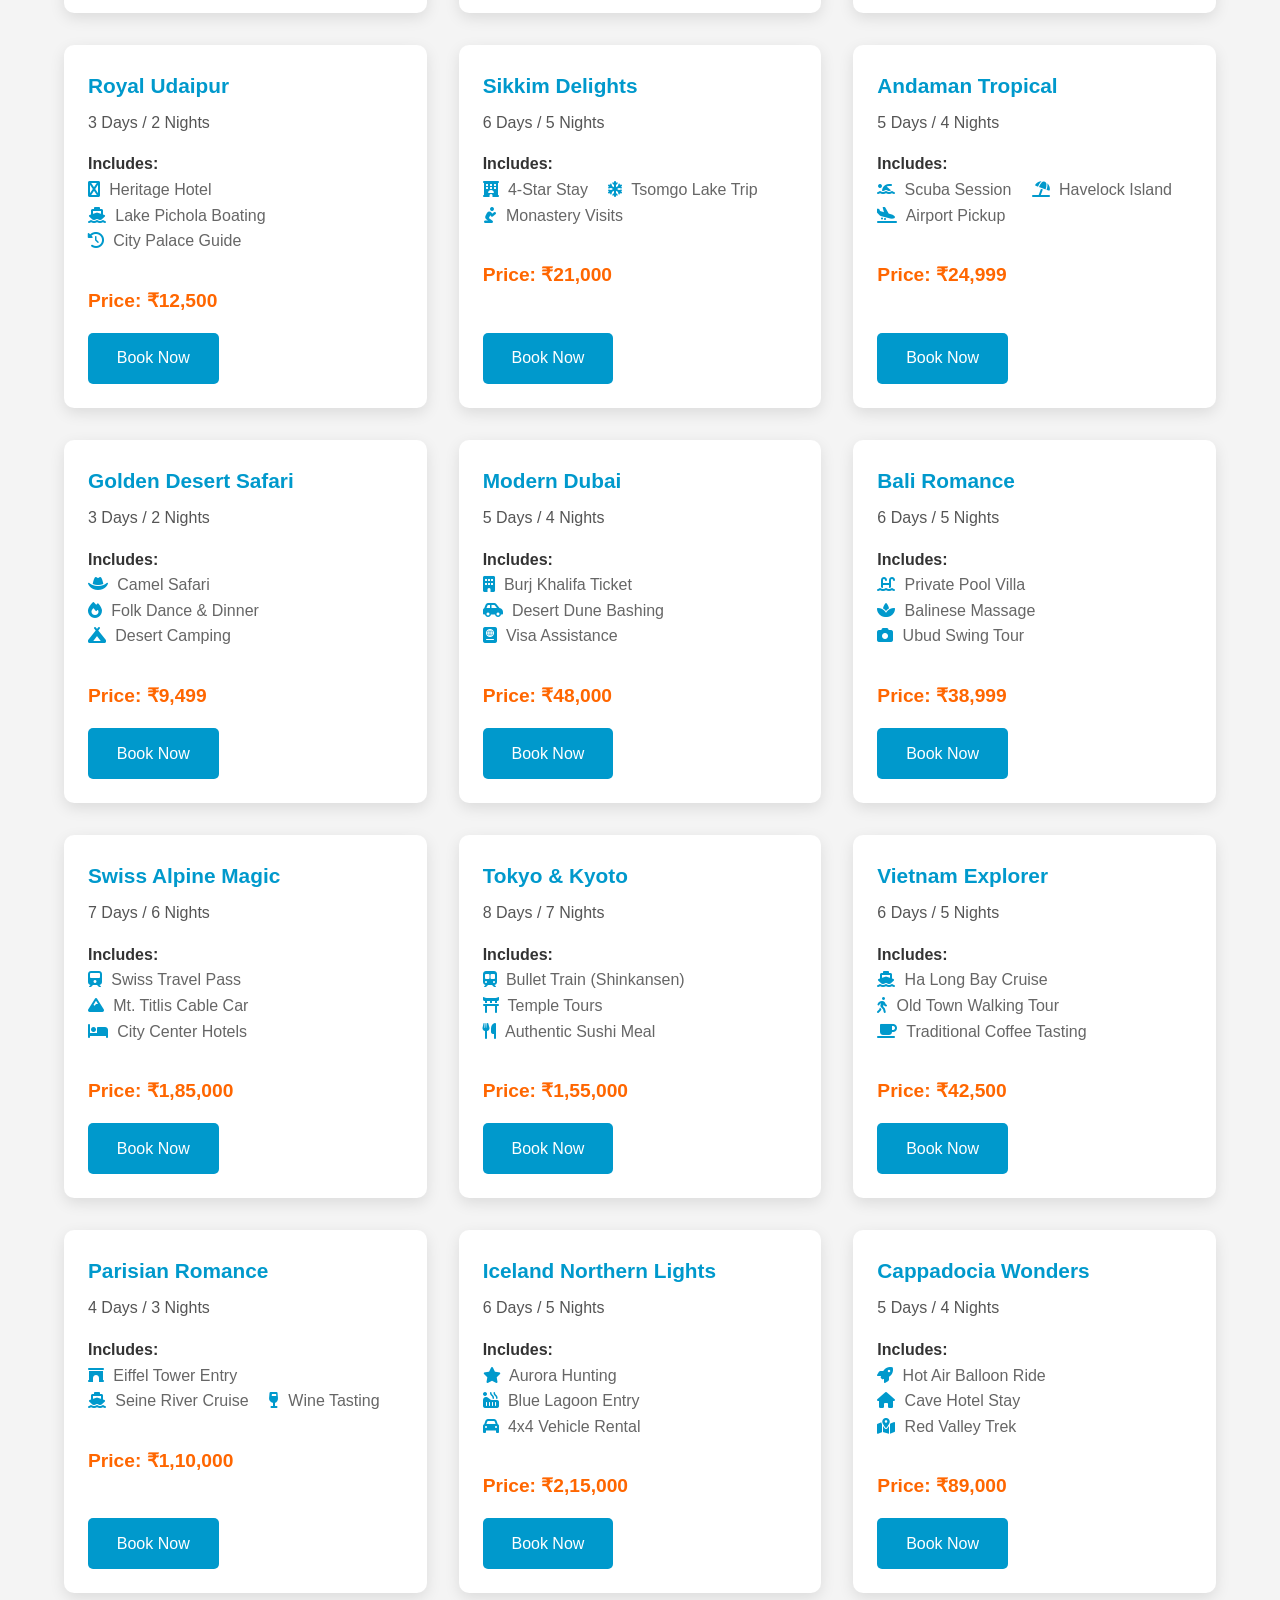
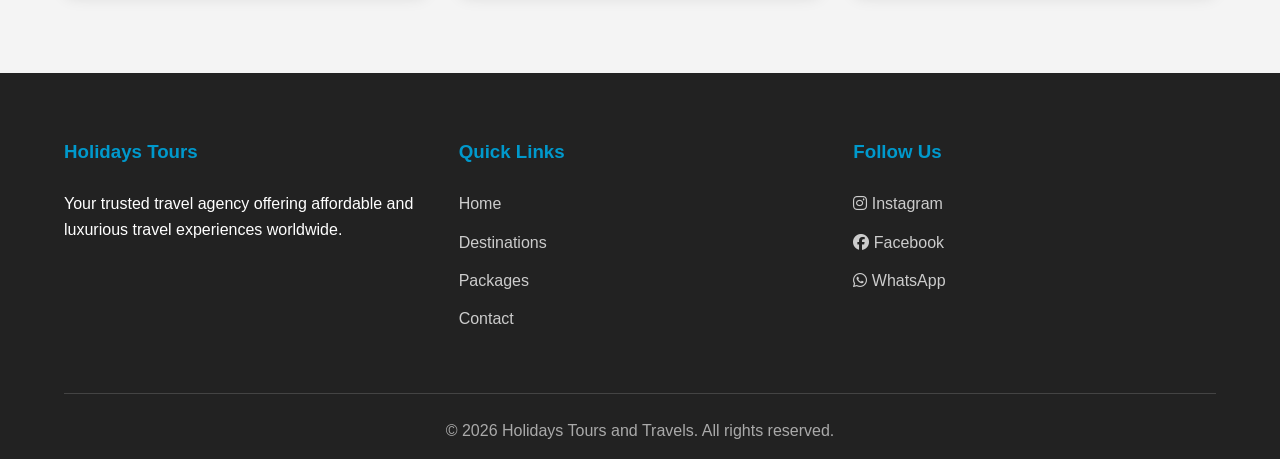
<file: packages.html>
<html>
<head>
    <title>Packages | Holidays Tours and Travels</title>
    <link rel="stylesheet" href="holiday.css">
    <link rel="stylesheet" href="https://cdnjs.cloudflare.com/ajax/libs/font-awesome/6.4.0/css/all.min.css">
</head>
<body>
    <header class="navbar">
        <a href="index.html" class="logo">Holidays<span>Tours and Travels </span></a>
        <input type="checkbox" id="menu-btn" class="menu-toggle">
        <label for="menu-btn" class="hamburger">&#9776;</label>
        <ul class="nav-links">
            <li><a href="index.html">Home</a></li>
            <li><a href="about.html">About</a></li>
            <li><a href="destinations.html">Destinations</a></li>
            <li><a href="packages.html">Packages</a></li>
            <li><a href="gallery.html">Gallery</a></li>
            <li><a href="contact.html">Contact</a></li>
        </ul>
    </header>

    <div class="page-header"
        style="background-image: linear-gradient(rgba(0,0,0,0.6), rgba(0,0,0,0.6)), url('https://images.unsplash.com/photo-1436491865332-7a61a109cc05?w=1920&auto=format&fit=crop');">
        <h1>Tour Packages</h1>
    </div>

    <section class="section">
        <div class="grid">
            <div class="card">
                <div class="card-content">
                    <h3 class="card-title">Goa Package</h3>
                    <p style="margin-bottom: 1rem; color: #555;">3 Days / 2 Nights</p>
                    <p><strong>Includes:</strong></p>
                    <ul class="package-includes">
                        <li><i class="fas fa-bed"></i> Hotel</li>
                        <li><i class="fas fa-utensils"></i> Breakfast</li>
                        <li><i class="fas fa-camera"></i> Sightseeing</li>
                    </ul>
                    <p class="card-price">Price: ₹8,999</p>
                    <a href="contact.html" class="btn">Book Now</a>
                </div>
            </div>

            <div class="card">
                <div class="card-content">
                    <h3 class="card-title">Manali Package</h3>
                    <p style="margin-bottom: 1rem; color: #555;">5 Days / 4 Nights</p>
                    <p><strong>Includes:</strong></p>
                    <ul class="package-includes">
                        <li><i class="fas fa-bus"></i> Volvo Transfer</li>
                        <li><i class="fas fa-bed"></i> Hotel</li>
                        <li><i class="fas fa-utensils"></i> Meals</li>
                        <li><i class="fas fa-camera"></i> Sightseeing</li>
                    </ul>
                    <p class="card-price">Price: ₹15,999</p>
                    <a href="contact.html" class="btn">Book Now</a>
                </div>
            </div>

            <div class="card">
                <div class="card-content">
                    <h3 class="card-title">Dubai Tour</h3>
                    <p style="margin-bottom: 1rem; color: #555;">4 Days / 3 Nights</p>
                    <p><strong>Includes:</strong></p>
                    <ul class="package-includes">
                        <li><i class="fas fa-plane"></i> Flights</li>
                        <li><i class="fas fa-bed"></i> 4-Star Hotel</li>
                        <li><i class="fas fa-car-side"></i> Desert Safari</li>
                        <li><i class="fas fa-passport"></i> Visa</li>
                    </ul>
                    <p class="card-price">Price: ₹45,000</p>
                    <a href="contact.html" class="btn">Book Now</a>
                </div>
            </div>

            <div class="card">
                <div class="card-content">
                    <h3 class="card-title">Bali Retreat</h3>
                    <p style="margin-bottom: 1rem; color: #555;">6 Days / 5 Nights</p>
                    <p><strong>Includes:</strong></p>
                    <ul class="package-includes">
                        <li><i class="fas fa-plane"></i> Flights</li>
                        <li><i class="fas fa-bed"></i> Beach Resort</li>
                        <li><i class="fas fa-utensils"></i> Breakfast</li>
                        <li><i class="fas fa-ship"></i> Water Sports</li>
                    </ul>
                    <p class="card-price">Price: ₹32,000</p>
                    <a href="contact.html" class="btn">Book Now</a>
                </div>
            </div>

            <div class="card">
                <div class="card-content">
                    <h3 class="card-title">Kashmir Paradise</h3>
                    <p style="margin-bottom: 1rem; color: #555;">5 Days / 4 Nights</p>
                    <p><strong>Includes:</strong></p>
                    <ul class="package-includes">
                        <li><i class="fas fa-home"></i> Houseboat Stay</li>
                        <li><i class="fas fa-bed"></i> Hotel</li>
                        <li><i class="fas fa-taxi"></i> Transfers</li>
                        <li><i class="fas fa-camera"></i> Pahalgam Tour</li>
                    </ul>
                    <p class="card-price">Price: ₹18,500</p>
                    <a href="contact.html" class="btn">Book Now</a>
                </div>
            </div>

            <div class="card">
                <div class="card-content">
                    <h3 class="card-title">Thailand Escape</h3>
                    <p style="margin-bottom: 1rem; color: #555;">5 Days / 4 Nights</p>
                    <p><strong>Includes:</strong></p>
                    <ul class="package-includes">
                        <li><i class="fas fa-plane"></i> Flights</li>
                        <li><i class="fas fa-bed"></i> Hotel</li>
                        <li><i class="fas fa-ship"></i> Island Tour</li>
                        <li><i class="fas fa-passport"></i> Visa Assist</li>
                    </ul>
                    <p class="card-price">Price: ₹28,500</p>
                    <a href="contact.html" class="btn">Book Now</a>
                </div>
            </div>


        <div class="card">
            <div class="card-content">
                <h3 class="card-title">Manali Adventure</h3>
                <p style="margin-bottom: 1rem; color: #555;">4 Days / 3 Nights</p>
                <p><strong>Includes:</strong></p>
                <ul class="package-includes">
                    <li><i class="fas fa-bed"></i> Luxury Cottage</li>
                    <li><i class="fas fa-utensils"></i> All Meals</li>
                    <li><i class="fas fa-shuttle-van"></i> Rohtang Pass Transfer</li>
                </ul>
                <p class="card-price">Price: ₹15,999</p>
                <a href="contact.html" class="btn">Book Now</a>
            </div>
        </div>

        <div class="card">
            <div class="card-content">
                <h3 class="card-title">Kerala Backwaters</h3>
                <p style="margin-bottom: 1rem; color: #555;">5 Days / 4 Nights</p>
                <p><strong>Includes:</strong></p>
                <ul class="package-includes">
                    <li><i class="fas fa-ship"></i> Houseboat Stay</li>
                    <li><i class="fas fa-leaf"></i> Tea Garden Tour</li>
                    <li><i class="fas fa-car"></i> Private Cab</li>
                </ul>
                <p class="card-price">Price: ₹18,499</p>
                <a href="contact.html" class="btn">Book Now</a>
            </div>
        </div>

        <div class="card">
            <div class="card-content">
                <h3 class="card-title">Leh Ladakh Expedition</h3>
                <p style="margin-bottom: 1rem; color: #555;">7 Days / 6 Nights</p>
                <p><strong>Includes:</strong></p>
                <ul class="package-includes">
                    <li><i class="fas fa-campground"></i> Luxury Tents</li>
                    <li><i class="fas fa-motorcycle"></i> Bike Rental Option</li>
                    <li><i class="fas fa-mountain"></i> Pangong Lake Tour</li>
                </ul>
                <p class="card-price">Price: ₹32,000</p>
                <a href="contact.html" class="btn">Book Now</a>
            </div>
        </div>

        <div class="card">
            <div class="card-content">
                <h3 class="card-title">Royal Udaipur</h3>
                <p style="margin-bottom: 1rem; color: #555;">3 Days / 2 Nights</p>
                <p><strong>Includes:</strong></p>
                <ul class="package-includes">
                    <li><i class="fas fa-fort-awesome"></i> Heritage Hotel</li>
                    <li><i class="fas fa-ship"></i> Lake Pichola Boating</li>
                    <li><i class="fas fa-history"></i> City Palace Guide</li>
                </ul>
                <p class="card-price">Price: ₹12,500</p>
                <a href="contact.html" class="btn">Book Now</a>
            </div>
        </div>

        <div class="card">
            <div class="card-content">
                <h3 class="card-title">Sikkim Delights</h3>
                <p style="margin-bottom: 1rem; color: #555;">6 Days / 5 Nights</p>
                <p><strong>Includes:</strong></p>
                <ul class="package-includes">
                    <li><i class="fas fa-hotel"></i> 4-Star Stay</li>
                    <li><i class="fas fa-snowflake"></i> Tsomgo Lake Trip</li>
                    <li><i class="fas fa-pray"></i> Monastery Visits</li>
                </ul>
                <p class="card-price">Price: ₹21,000</p>
                <a href="contact.html" class="btn">Book Now</a>
            </div>
        </div>

        <div class="card">
            <div class="card-content">
                <h3 class="card-title">Andaman Tropical</h3>
                <p style="margin-bottom: 1rem; color: #555;">5 Days / 4 Nights</p>
                <p><strong>Includes:</strong></p>
                <ul class="package-includes">
                    <li><i class="fas fa-swimmer"></i> Scuba Session</li>
                    <li><i class="fas fa-umbrella-beach"></i> Havelock Island</li>
                    <li><i class="fas fa-plane-arrival"></i> Airport Pickup</li>
                </ul>
                <p class="card-price">Price: ₹24,999</p>
                <a href="contact.html" class="btn">Book Now</a>
            </div>
        </div>

        <div class="card">
            <div class="card-content">
                <h3 class="card-title">Golden Desert Safari</h3>
                <p style="margin-bottom: 1rem; color: #555;">3 Days / 2 Nights</p>
                <p><strong>Includes:</strong></p>
                <ul class="package-includes">
                    <li><i class="fas fa-hat-cowboy"></i> Camel Safari</li>
                    <li><i class="fas fa-fire"></i> Folk Dance & Dinner</li>
                    <li><i class="fas fa-campground"></i> Desert Camping</li>
                </ul>
                <p class="card-price">Price: ₹9,499</p>
                <a href="contact.html" class="btn">Book Now</a>
            </div>
        </div>

        <div class="card">
            <div class="card-content">
                <h3 class="card-title">Modern Dubai</h3>
                <p style="margin-bottom: 1rem; color: #555;">5 Days / 4 Nights</p>
                <p><strong>Includes:</strong></p>
                <ul class="package-includes">
                    <li><i class="fas fa-building"></i> Burj Khalifa Ticket</li>
                    <li><i class="fas fa-car-side"></i> Desert Dune Bashing</li>
                    <li><i class="fas fa-passport"></i> Visa Assistance</li>
                </ul>
                <p class="card-price">Price: ₹48,000</p>
                <a href="contact.html" class="btn">Book Now</a>
            </div>
        </div>

        <div class="card">
            <div class="card-content">
                <h3 class="card-title">Bali Romance</h3>
                <p style="margin-bottom: 1rem; color: #555;">6 Days / 5 Nights</p>
                <p><strong>Includes:</strong></p>
                <ul class="package-includes">
                    <li><i class="fas fa-swimming-pool"></i> Private Pool Villa</li>
                    <li><i class="fas fa-spa"></i> Balinese Massage</li>
                    <li><i class="fas fa-camera"></i> Ubud Swing Tour</li>
                </ul>
                <p class="card-price">Price: ₹38,999</p>
                <a href="contact.html" class="btn">Book Now</a>
            </div>
        </div>

        <div class="card">
            <div class="card-content">
                <h3 class="card-title">Swiss Alpine Magic</h3>
                <p style="margin-bottom: 1rem; color: #555;">7 Days / 6 Nights</p>
                <p><strong>Includes:</strong></p>
                <ul class="package-includes">
                    <li><i class="fas fa-train"></i> Swiss Travel Pass</li>
                    <li><i class="fas fa-mountain"></i> Mt. Titlis Cable Car</li>
                    <li><i class="fas fa-bed"></i> City Center Hotels</li>
                </ul>
                <p class="card-price">Price: ₹1,85,000</p>
                <a href="contact.html" class="btn">Book Now</a>
            </div>
        </div>

        <div class="card">
            <div class="card-content">
                <h3 class="card-title">Tokyo & Kyoto</h3>
                <p style="margin-bottom: 1rem; color: #555;">8 Days / 7 Nights</p>
                <p><strong>Includes:</strong></p>
                <ul class="package-includes">
                    <li><i class="fas fa-subway"></i> Bullet Train (Shinkansen)</li>
                    <li><i class="fas fa-torii-gate"></i> Temple Tours</li>
                    <li><i class="fas fa-utensils"></i> Authentic Sushi Meal</li>
                </ul>
                <p class="card-price">Price: ₹1,55,000</p>
                <a href="contact.html" class="btn">Book Now</a>
            </div>
        </div>

        <div class="card">
            <div class="card-content">
                <h3 class="card-title">Vietnam Explorer</h3>
                <p style="margin-bottom: 1rem; color: #555;">6 Days / 5 Nights</p>
                <p><strong>Includes:</strong></p>
                <ul class="package-includes">
                    <li><i class="fas fa-ship"></i> Ha Long Bay Cruise</li>
                    <li><i class="fas fa-walking"></i> Old Town Walking Tour</li>
                    <li><i class="fas fa-coffee"></i> Traditional Coffee Tasting</li>
                </ul>
                <p class="card-price">Price: ₹42,500</p>
                <a href="contact.html" class="btn">Book Now</a>
            </div>
        </div>

        <div class="card">
            <div class="card-content">
                <h3 class="card-title">Parisian Romance</h3>
                <p style="margin-bottom: 1rem; color: #555;">4 Days / 3 Nights</p>
                <p><strong>Includes:</strong></p>
                <ul class="package-includes">
                    <li><i class="fas fa-archway"></i> Eiffel Tower Entry</li>
                    <li><i class="fas fa-ship"></i> Seine River Cruise</li>
                    <li><i class="fas fa-wine-glass"></i> Wine Tasting</li>
                </ul>
                <p class="card-price">Price: ₹1,10,000</p>
                <a href="contact.html" class="btn">Book Now</a>
            </div>
        </div>

        <div class="card">
            <div class="card-content">
                <h3 class="card-title">Iceland Northern Lights</h3>
                <p style="margin-bottom: 1rem; color: #555;">6 Days / 5 Nights</p>
                <p><strong>Includes:</strong></p>
                <ul class="package-includes">
                    <li><i class="fas fa-star"></i> Aurora Hunting</li>
                    <li><i class="fas fa-hot-tub"></i> Blue Lagoon Entry</li>
                    <li><i class="fas fa-car"></i> 4x4 Vehicle Rental</li>
                </ul>
                <p class="card-price">Price: ₹2,15,000</p>
                <a href="contact.html" class="btn">Book Now</a>
            </div>
        </div>

        <div class="card">
            <div class="card-content">
                <h3 class="card-title">Cappadocia Wonders</h3>
                <p style="margin-bottom: 1rem; color: #555;">5 Days / 4 Nights</p>
                <p><strong>Includes:</strong></p>
                <ul class="package-includes">
                    <li><i class="fas fa-rocket"></i> Hot Air Balloon Ride</li>
                    <li><i class="fas fa-home"></i> Cave Hotel Stay</li>
                    <li><i class="fas fa-map-marked-alt"></i> Red Valley Trek</li>
                </ul>
                <p class="card-price">Price: ₹89,000</p>
                <a href="contact.html" class="btn">Book Now</a>
            </div>
        </div>

    

        </div>
    </section>

    <footer>
        <div class="footer-grid">
            <div class="footer-col">
                <h3>Holidays Tours</h3>
                <p>Your trusted travel agency offering affordable and luxurious travel experiences worldwide.</p>
            </div>
            <div class="footer-col">
                <h3>Quick Links</h3>
                <ul class="footer-links">
                    <li><a href="index.html">Home</a></li>
                    <li><a href="destinations.html">Destinations</a></li>
                    <li><a href="packages.html">Packages</a></li>
                    <li><a href="contact.html">Contact</a></li>
                </ul>
            </div>
            <div class="footer-col">
                <h3>Follow Us</h3>
                <ul class="footer-links">
                    <li><a href="#"><i class="fab fa-instagram"></i> Instagram</a></li>
                    <li><a href="#"><i class="fab fa-facebook"></i> Facebook</a></li>
                    <li><a href="#"><i class="fab fa-whatsapp"></i> WhatsApp</a></li>
                </ul>
            </div>
        </div>
        <div class="footer-bottom">
            <p>&copy; 2026 Holidays Tours and Travels. All rights reserved.</p>
        </div>
    </footer>
</body>

</html>
</file>
<file: holiday.css>
:root {
    --primary: #0099cc;
    --secondary: #ff6600;
    --bg-color: #f4f4f4;
    --text-color: #333;
    --white: #fff;
    --light-gray: #ddd;
  }

  * {

    margin: 0;
    padding: 0;
    box-sizing: border-box;
    font-family: 'Poppins', sans-serif;
  }

  body {
    background-color: var(--bg-color);
    color: var(--text-color);
    line-height: 1.6;
  }

  /* Navbar */
  .navbar {
    position: sticky;
    top: 0;
    left: 0;
    width: 100%;
    background: var(--white);
    padding: 1rem 5%;
    display: flex;
    justify-content: space-between;
    align-items: center;
    box-shadow: 0 4px 6px rgba(0, 0, 0, 0.1);
    z-index: 1000;
  }

  .logo {
    font-size: 1.5rem;
    font-weight: 700;
    color: var(--primary);
    text-decoration: none;
  }

  .logo span {
    color: var(--secondary);
  }

  .nav-links {
    list-style: none;
    display: flex;
    gap: 1.5rem;
  }

  .nav-links li a {
    text-decoration: none;
    color: var(--text-color);
    font-weight: 500;
    transition: 0.3s;
  }

  .nav-links li a:hover {
    color: var(--secondary);
  }

  .menu-toggle {
    display: none;
  }

  .hamburger {
    display: none;
    font-size: 1.8rem;
    cursor: pointer;
    color: var(--primary);
  }

  /* Button */
  .btn {
    display: inline-block;
    padding: 0.8rem 1.8rem;
    background: var(--primary);
    color: var(--white);
    text-decoration: none;
    border-radius: 5px;
    font-weight: 500;
    transition: 0.3s;
    border: none;
    cursor: pointer;
  }

  .btn:hover {
    background: var(--secondary);
    box-shadow: 0 4px 10px rgba(255, 102, 0, 0.3);
  }

  .btn-outline {
    background: transparent;
    border: 2px solid var(--white);
    color: var(--white);
  }

  .btn-outline:hover {
    background: var(--white);
    color: var(--primary);
  }

  /* Hero Section */
  .hero {
    height: 90vh;
    background: linear-gradient(rgba(0, 0, 0, 0.5), rgba(0, 0, 0, 0.5)), url('https://images.unsplash.com/photo-1469854523086-cc02fe5d8800?w=1920&auto=format&fit=crop') center/cover;
    display: flex;
    justify-content: center;
    align-items: center;
    text-align: center;
    color: var(--white);
    padding: 2rem;
  }

  .hero-content h1 {
    font-size: 3.5rem;
    margin-bottom: 1rem;
  }

  .hero-content p {
    font-size: 1.2rem;
    margin-bottom: 2rem;
  }

  .hero-btns {
    display: flex;
    gap: 1rem;
    justify-content: center;
  }

  /* Sections */
  .section {
    padding: 5rem 5%;
  }

  .bg-light {
    background: var(--white);
  }

  .section-title {
    text-align: center;
    font-size: 2.2rem;
    color: var(--primary);
    margin-bottom: 3rem;
  }

  /* About Preview */
  .about-preview {
    text-align: center;
    max-width: 800px;
    margin: auto;
  }

  .about-preview p {
    font-size: 1.1rem;
    margin-bottom: 1.5rem;
  }

  /* Grids */
  .grid {
    display: grid;
    grid-template-columns: repeat(auto-fit, minmax(300px, 1fr));
    gap: 2rem;
  }

  /* Cards */
  .card {
    background: var(--white);
    border-radius: 10px;
    overflow: hidden;
    box-shadow: 0 5px 15px rgba(0, 0, 0, 0.1);
    transition: transform 0.3s, box-shadow 0.3s;
    display: flex;
    flex-direction: column-reverse;
  }

  .card:hover {
    transform: translateY(-10px);
    box-shadow: 0 10px 25px rgba(0, 0, 0, 0.2);
  }

  .card img {
    width: 100%;
    height: 220px;
    object-fit: cover;
    transition: transform 0.3s;
  }

  .card:hover img {
    transform: scale(1.05);
  }

  .card-content {
    padding: 1.5rem;
    flex-grow: 1;
    display: flex;
    flex-direction: column;
  }

  .card-title {
    font-size: 1.3rem;
    color: var(--primary);
    margin-bottom: 0.5rem;
  }

  .card-price {
    font-size: 1.2rem;
    color: var(--secondary);
    font-weight: 600;
    margin: 1rem 0;
  }

  .card-content .btn {
    margin-top: auto;
    align-self: flex-start;
  }

  /* Services */
  .service-icon {
    font-size: 3rem;
    color: var(--secondary);
    margin-bottom: 1rem;
  }

  .services-section .card {
    text-align: center;
    padding: 2.5rem 1.5rem;
    align-items: center;
  }

  /* Reviews */
  .review-card {
    background: var(--bg-color);
    padding: 2rem;
    border-radius: 10px;
    box-shadow: 0 5px 15px rgba(0, 0, 0, 0.05);
    text-align: center;
  }

  .stars {
    color: #ffc107;
    margin-bottom: 1rem;
    font-size: 1.2rem;
  }

  /* Footer */
  footer {
    background: #222;
    color: #fff;
    padding: 4rem 5% 1rem;
  }

  .footer-grid {
    display: grid;
    grid-template-columns: repeat(auto-fit, minmax(200px, 1fr));
    gap: 2rem;
    margin-bottom: 3rem;
  }

  .footer-col h3 {
    margin-bottom: 1.5rem;
    color: var(--primary);
  }

  .footer-links {
    list-style: none;
  }

  .footer-links li {
    margin-bottom: 0.8rem;
  }

  .footer-links a {
    color: #ccc;
    text-decoration: none;
    transition: 0.3s;
  }

  .footer-links a:hover {
    color: var(--secondary);
  }

  .footer-bottom {
    text-align: center;
    padding-top: 1.5rem;
    border-top: 1px solid #444;
    color: #aaa;
  }

  /* Feature List (About) */
  .feature-list {
    list-style: none;
    margin-top: 1.5rem;
    text-align: left;
    display: inline-block;
  }

  .feature-list li {
    margin-bottom: 1rem;
    display: flex;
    align-items: center;
    gap: 1rem;
    font-size: 1.1rem;
  }

  .feature-list li i {
    color: var(--secondary);
    font-size: 1.2rem;
  }

  /* Form */
  .contact-form {
    background: var(--white);
    padding: 2.5rem;
    border-radius: 10px;
    box-shadow: 0 5px 15px rgba(0, 0, 0, 0.1);
    max-width: 600px;
    margin: auto;
  }

  .form-group {
    margin-bottom: 1.5rem;
    text-align: left;
  }

  .form-group label {
    display: block;
    margin-bottom: 0.5rem;
    font-weight: 500;
  }

  .form-group input,
  .form-group select,
  .form-group textarea {
    width: 100%;
    padding: 0.8rem;
    border: 1px solid var(--light-gray);
    border-radius: 5px;
    font-family: inherit;
    font-size: 1rem;
  }

  .form-group textarea {
    resize: vertical;
    height: 120px;
  }

  .contact-details {
    text-align: center;
    margin-top: 3rem;
    font-size: 1.1rem;
  }

  .contact-details p {
    margin-bottom: 0.5rem;
  }

  .contact-details i {
    color: var(--primary);
    margin-right: 0.5rem;
  }

  /* Gallery Grid */
  .gallery-grid {
    display: grid;
    grid-template-columns: repeat(auto-fit, minmax(250px, 1fr));
    gap: 1rem;
  }

  .gallery-item {
    position: relative;
    overflow: hidden;
    border-radius: 10px;
    box-shadow: 0 4px 10px rgba(0, 0, 0, 0.1);
    aspect-ratio: 4/3;
  }

  .gallery-item img {
    width: 100%;
    height: 100%;
    object-fit: cover;
    transition: transform 0.4s ease;
  }

  .gallery-item:hover img {
    transform: scale(1.1);
  }

  /* Page Header */
  .page-header {
    height: 40vh;
    background: linear-gradient(rgba(0, 0, 0, 0.6), rgba(0, 0, 0, 0.6)), url('https://images.unsplash.com/photo-1436491865332-7a61a109cc05?w=1920&auto=format&fit=crop') center/cover;
    display: flex;
    justify-content: center;
    align-items: center;
    color: var(--white);
    text-align: center;
  }

  .page-header h1 {
    font-size: 3rem;
  }

  /* Package List */
  .package-includes {
    list-style: none;
    margin-bottom: 1rem;
    color: #666;
  }

  .package-includes li {
    display: inline-block;
    margin-right: 1rem;
  }

  .package-includes li i {
    color: var(--primary);
    margin-right: 0.3rem;
  }

  /* Responsive */
  @media (max-width: 768px) {
    .hamburger {
      display: block;
    }

    .nav-links {
      display: none;
      width: 100%;
      flex-direction: column;
      text-align: center;
      background: var(--white);
      padding: 1rem 0;
      position: absolute;
      top: 100%;
      left: 0;
      box-shadow: 0 4px 6px rgba(0, 0, 0, 0.1);
    }

    .menu-toggle:checked~.nav-links {
      display: flex;
    }

    .hero-content h1 {
      font-size: 2.5rem;
    }

    .hero-btns {
      flex-direction: column;
    }

    .page-header h1 {
      font-size: 2.2rem;
    }
  }/* ---- Login Page Styles ---- */
.login-body {
    --glass-bg: rgba(255, 255, 255, 0.15);
    --glass-border: rgba(255, 255, 255, 0.3);
    --glass-shadow: 0 8px 32px 0 rgba(0, 0, 0, 0.3);
    
    margin: 0;
    padding: 0;
    height: 100vh;
    display: flex;
    justify-content: center;
    align-items: center;
    background: linear-gradient(rgba(0, 0, 0, 0.4), rgba(0, 0, 0, 0.6)), url('https://images.unsplash.com/photo-1469854523086-cc02fe5d8800?w=1920&auto=format&fit=crop') center/cover;
    font-family: 'Poppins', sans-serif;
    overflow: hidden;
}
.auth-container {
    background: var(--glass-bg);
    backdrop-filter: blur(12px);
    -webkit-backdrop-filter: blur(12px);
    border: 1px solid var(--glass-border);
    border-radius: 20px;
    box-shadow: var(--glass-shadow);
    width: 100%;
    max-width: 400px;
    padding: 2.5rem;
    text-align: center;
    color: #fff;
    animation: slideUp 0.8s ease-out forwards;
}
.auth-logo {
    font-size: 2rem;
    font-weight: 700;
    color: #fff;
    margin-bottom: 2rem;
    display: inline-block;
}
.auth-logo span {
    color: var(--secondary);
}
.tabs {
    display: flex;
    margin-bottom: 2rem;
    border-bottom: 1px solid rgba(255,255,255,0.3);
}
.tab {
    flex: 1;
    padding: 1rem;
    cursor: pointer;
    font-weight: 600;
    transition: 0.3s;
    color: rgba(255,255,255,0.6);
}
.tab.active {
    color: #fff;
    border-bottom: 3px solid var(--primary);
}
.login-body .form-group {
    margin-bottom: 1.5rem;
    text-align: left;
    position: relative;
}
.login-body .form-group input {
    width: 100%;
    padding: 1rem 1rem 1rem 3rem;
    background: rgba(255,255,255,0.1);
    border: 1px solid rgba(255,255,255,0.2);
    border-radius: 8px;
    color: #fff;
    font-size: 1rem;
    outline: none;
    transition: 0.3s;
}
.login-body .form-group input::placeholder {
    color: rgba(255,255,255,0.7);
}
.login-body .form-group input:focus {
    background: rgba(255,255,255,0.2);
    border-color: var(--primary);
}
.login-body .form-group i {
    position: absolute;
    left: 1rem;
    top: 50%;
    transform: translateY(-50%);
    color: rgba(255,255,255,0.7);
}
.btn-auth {
    width: 100%;
    padding: 1rem;
    background: var(--primary);
    color: #fff;
    border: none;
    border-radius: 8px;
    font-size: 1.1rem;
    font-weight: 600;
    cursor: pointer;
    transition: 0.3s;
    margin-top: 1rem;
}
.btn-auth:hover {
    background: var(--secondary);
    box-shadow: 0 4px 15px rgba(255, 102, 0, 0.4);
}
.extra-links {
    display: flex;
    justify-content: space-between;
    margin-top: 1.5rem;
    font-size: 0.9rem;
}
.extra-links a {
    color: rgba(255,255,255,0.8);
    text-decoration: none;
    transition: 0.3s;
}
.extra-links a:hover {
    color: #fff;
    text-decoration: underline;
}
@keyframes slideUp {
    from { opacity: 0; transform: translateY(40px); }
    to { opacity: 1; transform: translateY(0); }
}
.signup-form {
    display: none;
}

/* ---- Package Details Page Styles ---- */
.pd-body {
    --pd-glass-bg: rgba(255, 255, 255, 0.85);
    --pd-glass-border: rgba(255, 255, 255, 0.3);
    --pd-shadow: 0 8px 32px 0 rgba(31, 38, 135, 0.15);
    background-color: #f9f9f9;
}
.pd-hero {
    position: relative;
    height: 70vh;
    background: linear-gradient(to bottom, rgba(0,0,0,0.2), rgba(0,0,0,0.6)), url('https://images.unsplash.com/photo-1512343879784-a960bf40e7f2?w=1920&auto=format&fit=crop') center/cover;
    display: flex;
    align-items: flex-end;
    padding: 4rem 5%;
}
.pd-hero-content {
    color: var(--white);
    max-width: 800px;
    animation: fadeInUp 1s ease-out;
}
.pd-hero-content h1 {
    font-size: 3.5rem;
    font-weight: 700;
    margin-bottom: 0.5rem;
    text-shadow: 2px 2px 4px rgba(0,0,0,0.5);
}
.pd-hero-content .subtitle {
    font-size: 1.4rem;
    font-weight: 300;
    display: flex;
    align-items: center;
    gap: 10px;
}
.pd-container {
    max-width: 1200px;
    margin: -50px auto 3rem;
    padding: 0 5%;
    display: grid;
    grid-template-columns: 2fr 1fr;
    gap: 3rem;
    position: relative;
    z-index: 10;
}
.pd-details {
    background: var(--white);
    border-radius: 15px;
    padding: 2.5rem;
    box-shadow: 0 10px 30px rgba(0,0,0,0.05);
}
.pd-section {
    margin-bottom: 3rem;
}
.pd-section-title {
    font-size: 1.8rem;
    color: var(--primary);
    margin-bottom: 1.5rem;
    display: flex;
    align-items: center;
    gap: 10px;
    border-bottom: 2px solid #eee;
    padding-bottom: 0.8rem;
}
.pd-section p {
    font-size: 1.05rem;
    color: #555;
    line-height: 1.8;
    margin-bottom: 1rem;
}
.includes-grid {
    display: grid;
    grid-template-columns: repeat(auto-fit, minmax(150px, 1fr));
    gap: 1.5rem;
    margin-top: 1.5rem;
}
.include-item {
    background: #f4f8fb;
    border-radius: 10px;
    padding: 1.5rem;
    text-align: center;
    transition: 0.3s;
    border: 1px solid transparent;
}
.include-item:hover {
    transform: translateY(-5px);
    border-color: var(--primary);
    box-shadow: 0 5px 15px rgba(0, 153, 204, 0.1);
}
.include-item i {
    font-size: 2.5rem;
    color: var(--primary);
    margin-bottom: 1rem;
}
.include-item span {
    display: block;
    font-weight: 600;
    color: var(--text-color);
}
.itinerary {
    list-style: none;
    padding: 0;
    margin: 0;
}
.itinerary li {
    position: relative;
    padding-left: 2rem;
    margin-bottom: 2rem;
}
.itinerary li::before {
    content: '';
    position: absolute;
    left: 0;
    top: 5px;
    width: 12px;
    height: 12px;
    border-radius: 50%;
    background: var(--secondary);
    border: 3px solid #fff;
    box-shadow: 0 0 0 2px var(--secondary);
}
.itinerary li::after {
    content: '';
    position: absolute;
    left: 5px;
    top: 25px;
    bottom: -20px;
    width: 2px;
    background: #ddd;
}
.itinerary li:last-child::after {
    display: none;
}
.itinerary h4 {
    font-size: 1.2rem;
    color: #222;
    margin-bottom: 0.5rem;
}
.itinerary p {
    font-size: 1rem;
    color: #666;
    margin: 0;
}
.pd-sidebar {
    position: sticky;
    top: 100px;
    height: fit-content;
}
.booking-card {
    background: var(--pd-glass-bg);
    backdrop-filter: blur(10px);
    -webkit-backdrop-filter: blur(10px);
    border: 1px solid var(--pd-glass-border);
    border-radius: 20px;
    padding: 2.5rem;
    box-shadow: var(--pd-shadow);
    text-align: left;
    animation: slideInRight 1s ease-out;
}
.booking-card h3 {
    font-size: 1.8rem;
    color: var(--primary);
    margin-bottom: 0.5rem;
}
.booking-duration {
    font-size: 1.1rem;
    color: #555;
    margin-bottom: 1.5rem;
    display: flex;
    align-items: center;
    gap: 8px;
}
.booking-price {
    font-size: 2.5rem;
    color: var(--secondary);
    font-weight: 700;
    margin: 1.5rem 0;
    border-top: 1px solid #ddd;
    border-bottom: 1px solid #ddd;
    padding: 1.5rem 0;
    display: flex;
    align-items: baseline;
    gap: 10px;
}
.booking-price span {
    font-size: 1.2rem;
    color: #777;
    font-weight: 400;
}
.btn-book-now {
    display: block;
    width: 100%;
    padding: 1rem;
    background: var(--primary);
    color: #fff;
    border: none;
    border-radius: 8px;
    font-size: 1.2rem;
    font-weight: 600;
    cursor: pointer;
    transition: 0.3s;
    text-align: center;
    text-decoration: none;
    text-transform: uppercase;
    letter-spacing: 1px;
    box-shadow: 0 4px 15px rgba(0, 153, 204, 0.4);
}
.btn-book-now:hover {
    background: var(--secondary);
    box-shadow: 0 6px 20px rgba(255, 102, 0, 0.5);
    transform: translateY(-2px);
}
.booking-features {
    margin-top: 1.5rem;
    list-style: none;
}
.booking-features li {
    font-size: 0.95rem;
    color: #444;
    margin-bottom: 0.8rem;
    display: flex;
    align-items: center;
    gap: 8px;
}
.booking-features li i {
    color: #2ECC71;
}
@keyframes fadeInUp {
    from { opacity: 0; transform: translateY(30px); }
    to { opacity: 1; transform: translateY(0); }
}
@keyframes slideInRight {
    from { opacity: 0; transform: translateX(30px); }
    to { opacity: 1; transform: translateX(0); }
}
@media (max-width: 900px) {
    .pd-container {
        grid-template-columns: 1fr;
    }
    .pd-hero-content h1 {
        font-size: 2.5rem;
    }
}
</file>
